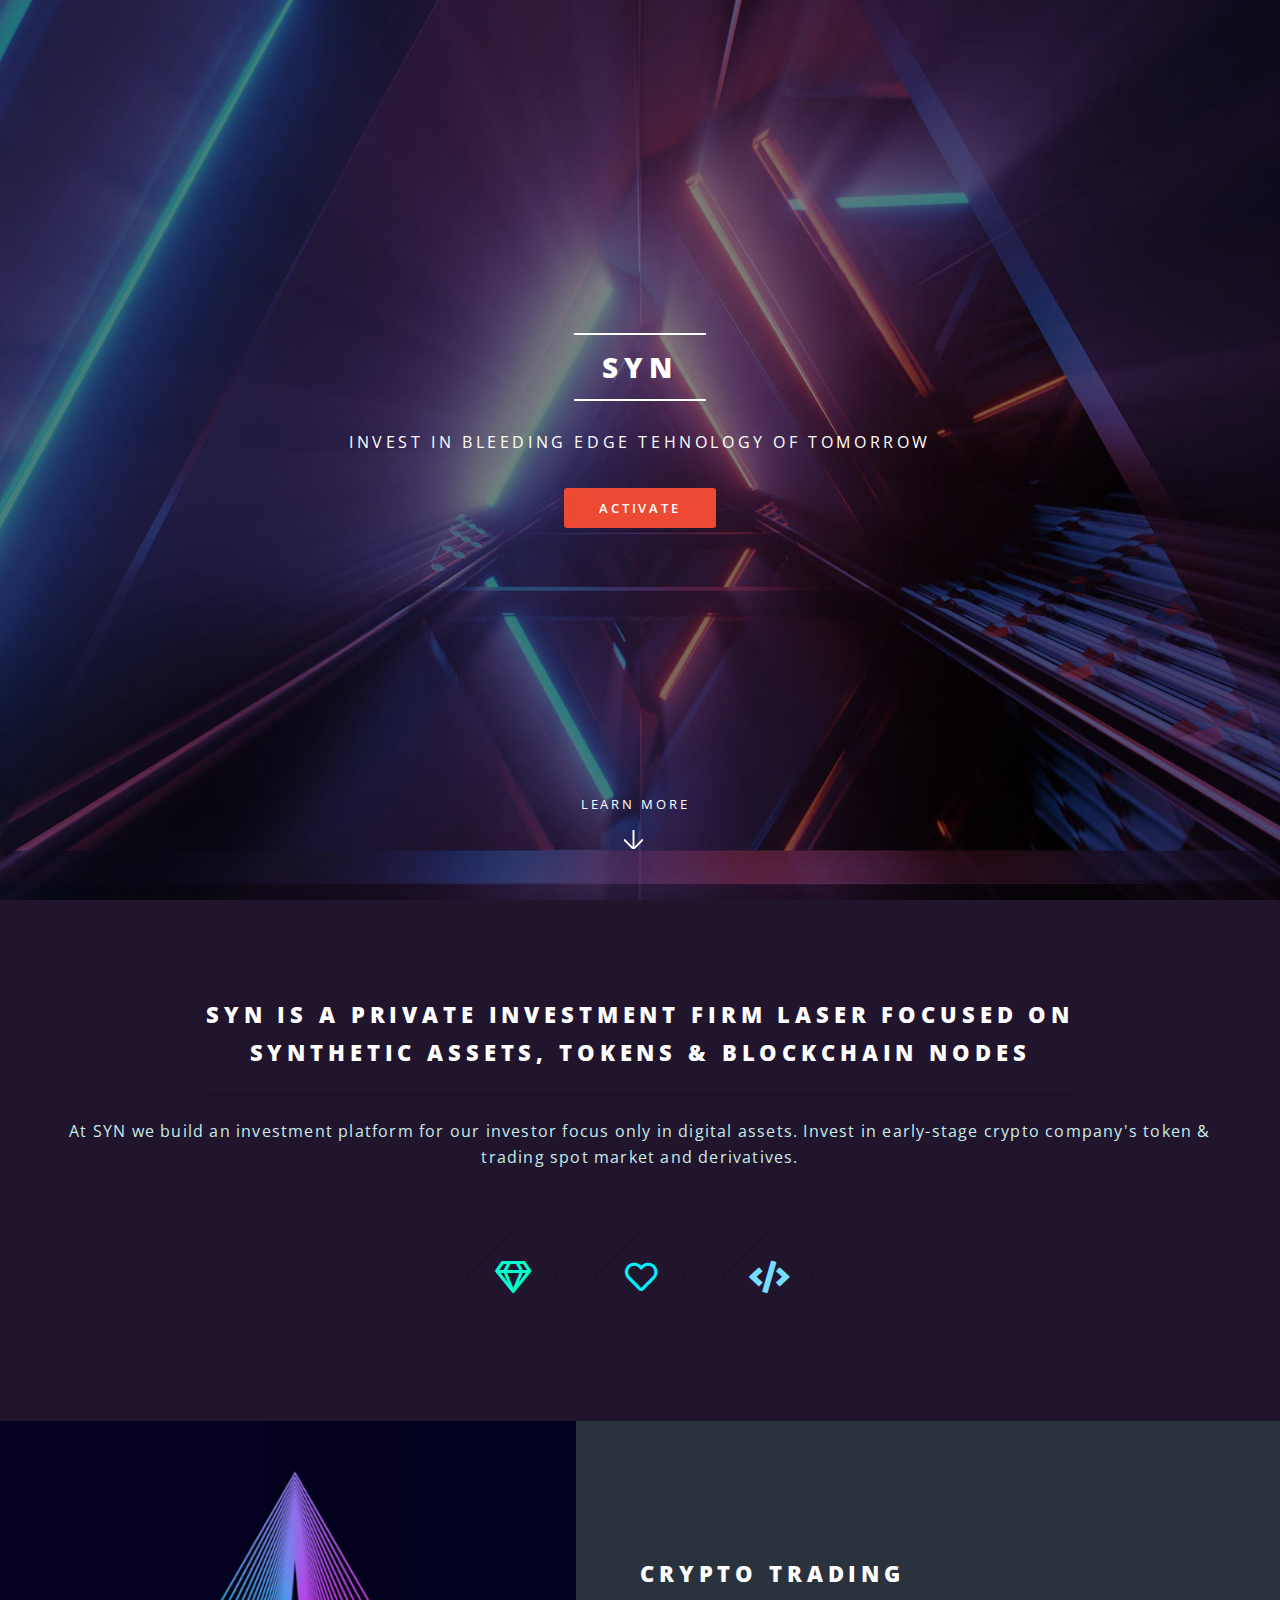
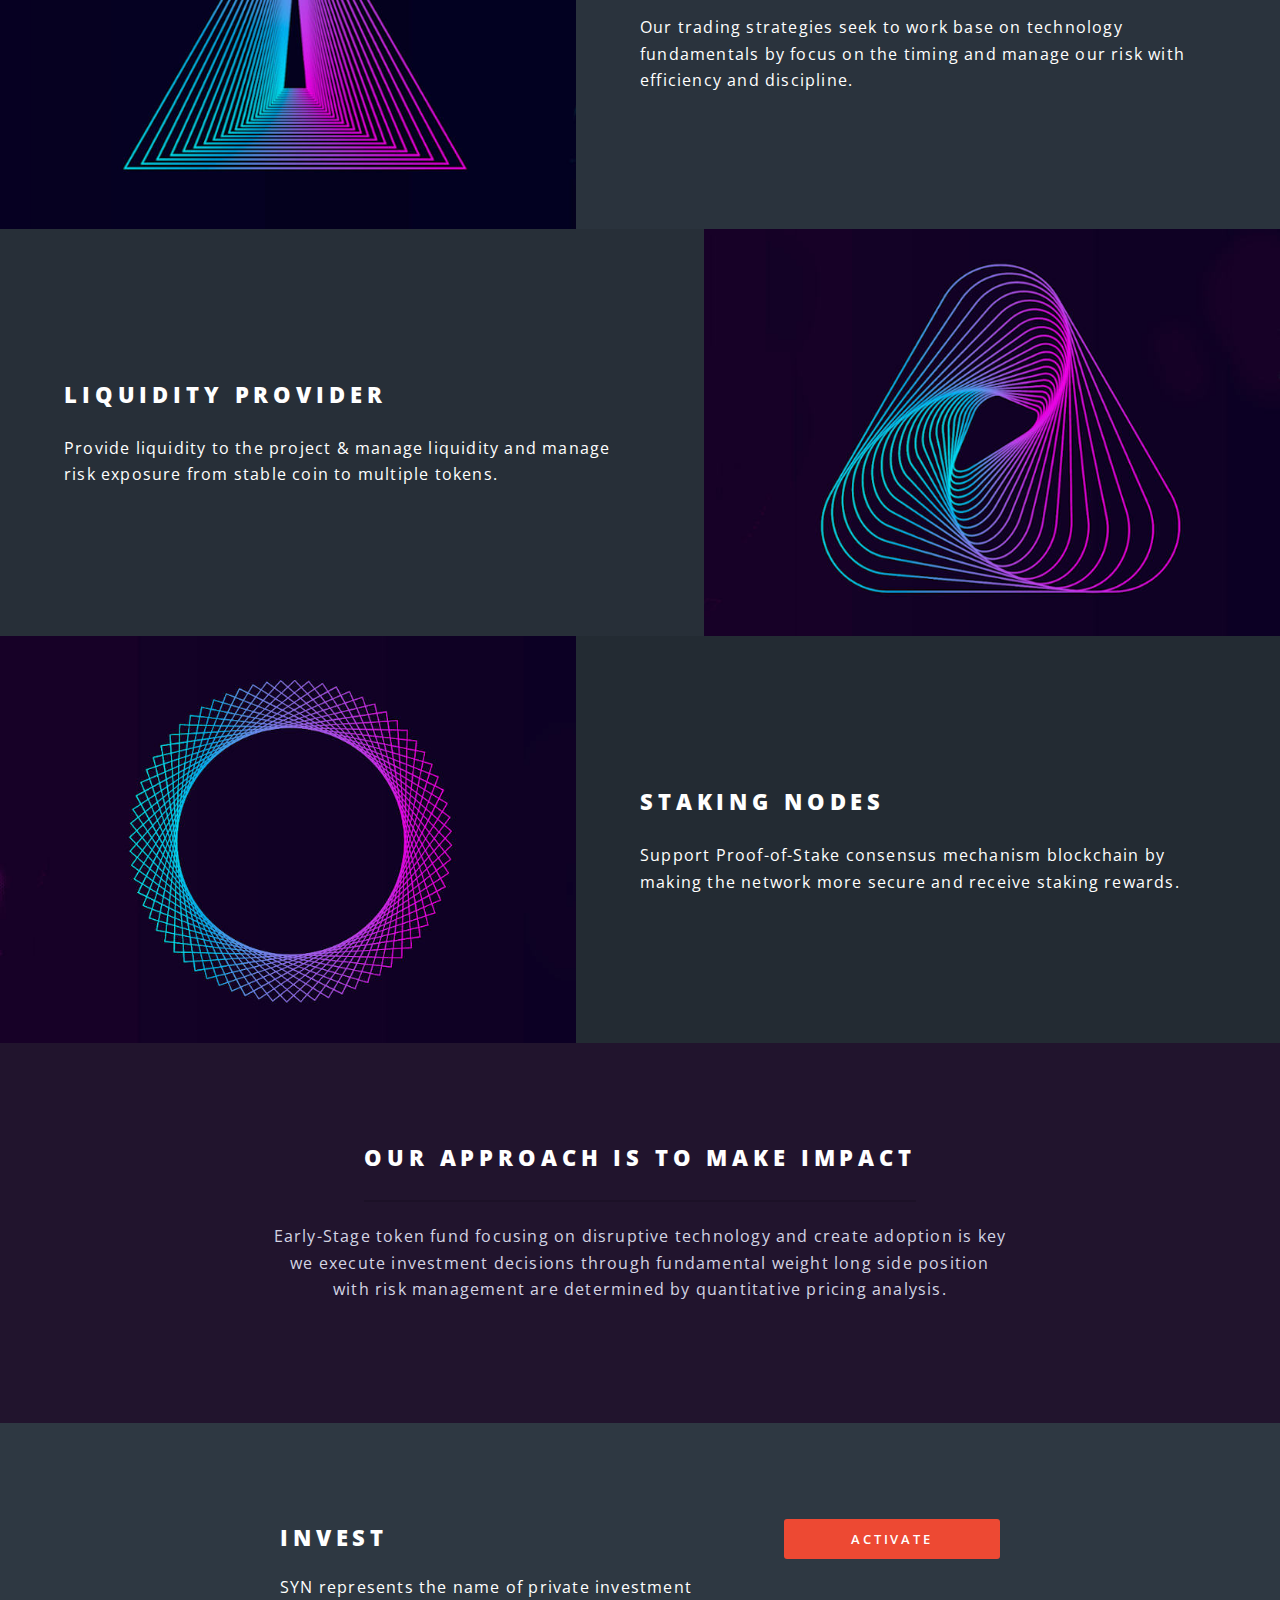
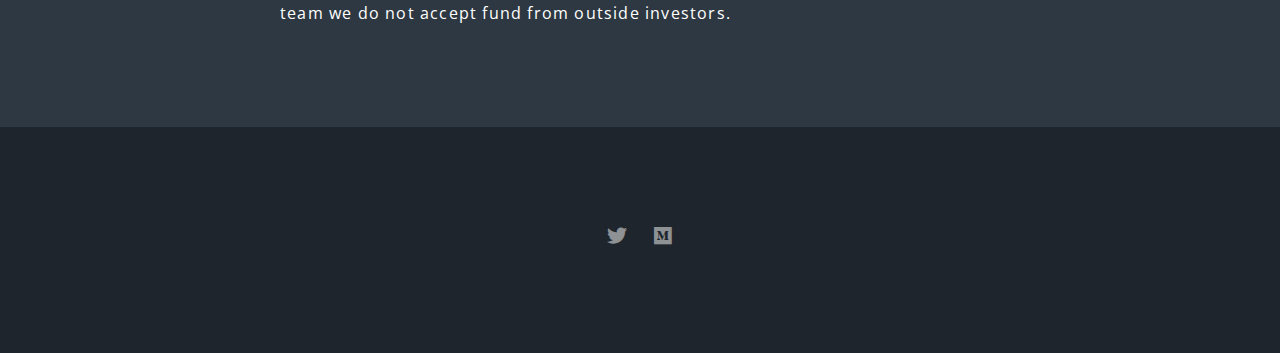
<file: index.html>
<!DOCTYPE HTML>
<!--
	SYN
-->
<html>
	<head>
		<title>SYN</title>
		<meta charset="utf-8" />
		<meta name="viewport" content="width=device-width, initial-scale=1, user-scalable=no" />
		<link rel="stylesheet" href="assets/css/main.css" />
		<noscript><link rel="stylesheet" href="assets/css/noscript.css" /></noscript>
		<!-- Global site tag (gtag.js) - Google Analytics -->
<script async src="https://www.googletagmanager.com/gtag/js?id=G-GEM6C65KN4"></script>
<script>
  window.dataLayer = window.dataLayer || [];
  function gtag(){dataLayer.push(arguments);}
  gtag('js', new Date());

  gtag('config', 'G-GEM6C65KN4');
</script>
	</head>
	<body class="landing is-preload">

		<!-- Page Wrapper -->
			<div id="page-wrapper">

				<!-- Header -->
					<header id="header" class="alt">
						<h1><a href="index.html">SYN</a></h1>

					</header>

				<!-- Banner -->
					<section id="banner">
						<div class="inner">
							<h2>SYN</h2>
							<p>Invest in bleeding edge tehnology of tomorrow<br />
							</a></p>
							<ul class="actions special">
								<li><a href="https://mailchi.mp/cc244425f526/subscription" class="button primary">Activate</a></li>
							</ul>
						</div>
						<a href="#one" class="more scrolly">Learn More</a>
					</section>

				<!-- One -->
					<section id="one" class="wrapper style1 special">
						<div class="inner">
							<header class="major">
								<h2>SYN is a private investment firm laser focused on<br />
								synthetic assets, tokens & blockchain nodes</h2>
								<p>At SYN we build an investment platform for our investor focus only in digital assets.  Invest in early-stage crypto company's token & trading spot market and derivatives. </p>
							</header>
							<ul class="icons major">
								<li><span class="icon fa-gem major style1"><span class="label">Lorem</span></span></li>
								<li><span class="icon fa-heart major style2"><span class="label">Ipsum</span></span></li>
								<li><span class="icon solid fa-code major style3"><span class="label">Dolor</span></span></li>
							</ul>
						</div>
					</section>

				<!-- Two -->
					<section id="two" class="wrapper alt style2">
						<section class="spotlight">
							<div class="image"><img src="images/pic01.jpg" alt="" /></div><div class="content">
								<h2>Crypto trading<br />
								</h2>
								<p>Our trading strategies seek to work base on technology fundamentals by focus on the timing and manage our risk with efficiency and discipline. </p>
							</div>
						</section>
						<section class="spotlight">
							<div class="image"><img src="images/pic02.jpg" alt="" /></div><div class="content">
								<h2>Liquidity provider<br />
								</h2>
								<p>Provide liquidity to the project & manage liquidity and manage risk exposure from stable coin to multiple tokens.</p>
							</div>
						</section>
						<section class="spotlight">
							<div class="image"><img src="images/pic03.jpg" alt="" /></div><div class="content">
								<h2>Staking Nodes<br />
								</h2>
								<p>Support Proof-of-Stake consensus mechanism blockchain by making the network more secure and receive staking rewards.</p>
							</div>
						</section>
					</section>

				<!-- Three -->
					<section id="three" class="wrapper style3 special">
						<div class="inner">
							<header class="major">
								<h2>Our approach is to make impact</h2>
								<p>Early-Stage token fund focusing on disruptive technology and create adoption is key <br/>
									we execute investment decisions through fundamental weight long side position<br/>
									 with risk management are determined by quantitative pricing analysis.</p>
							</header>

						</div>
					</section>

				<!-- CTA -->
					<section id="cta" class="wrapper style4">
						<div class="inner">
							<header>
								<h2>Invest</h2>
								<p>SYN represents the name of private investment team we do not accept fund from outside investors.<br>
<!-- DISABLE CODE FOUR LINE BELOW
									<s>We open for non-us crypto investor only</s><br>
									<s>Minimum Investment $20,000</s> <br>
									<s>Management Fee 2%</s><br>
									<s>Performance Fee 20%</s><br>
									<s>Redemption 12 Month</s><br>
-->									
								</p>
							</header>
							<ul class="actions stacked">
								<li><a href="https://mailchi.mp/cc244425f526/subscription" class="button fit primary">Activate</a></li>
							</ul>
						</div>
					</section>

				<!-- Footer -->
					<footer id="footer">
						<ul class="icons">
							<li><a href="https://twitter.com/syn_finance" class="icon brands fa-twitter"><span class="label">Twitter</span></a></li>
							<li><a href="#" class="icon brands fa-medium"><span class="label">Medium</span></a></li>
						</ul>

					</footer>

			</div>

		<!-- Scripts -->
			<script src="assets/js/jquery.min.js"></script>
			<script src="assets/js/jquery.scrollex.min.js"></script>
			<script src="assets/js/jquery.scrolly.min.js"></script>
			<script src="assets/js/browser.min.js"></script>
			<script src="assets/js/breakpoints.min.js"></script>
			<script src="assets/js/util.js"></script>
			<script src="assets/js/main.js"></script>

	</body>
</html>
</file>
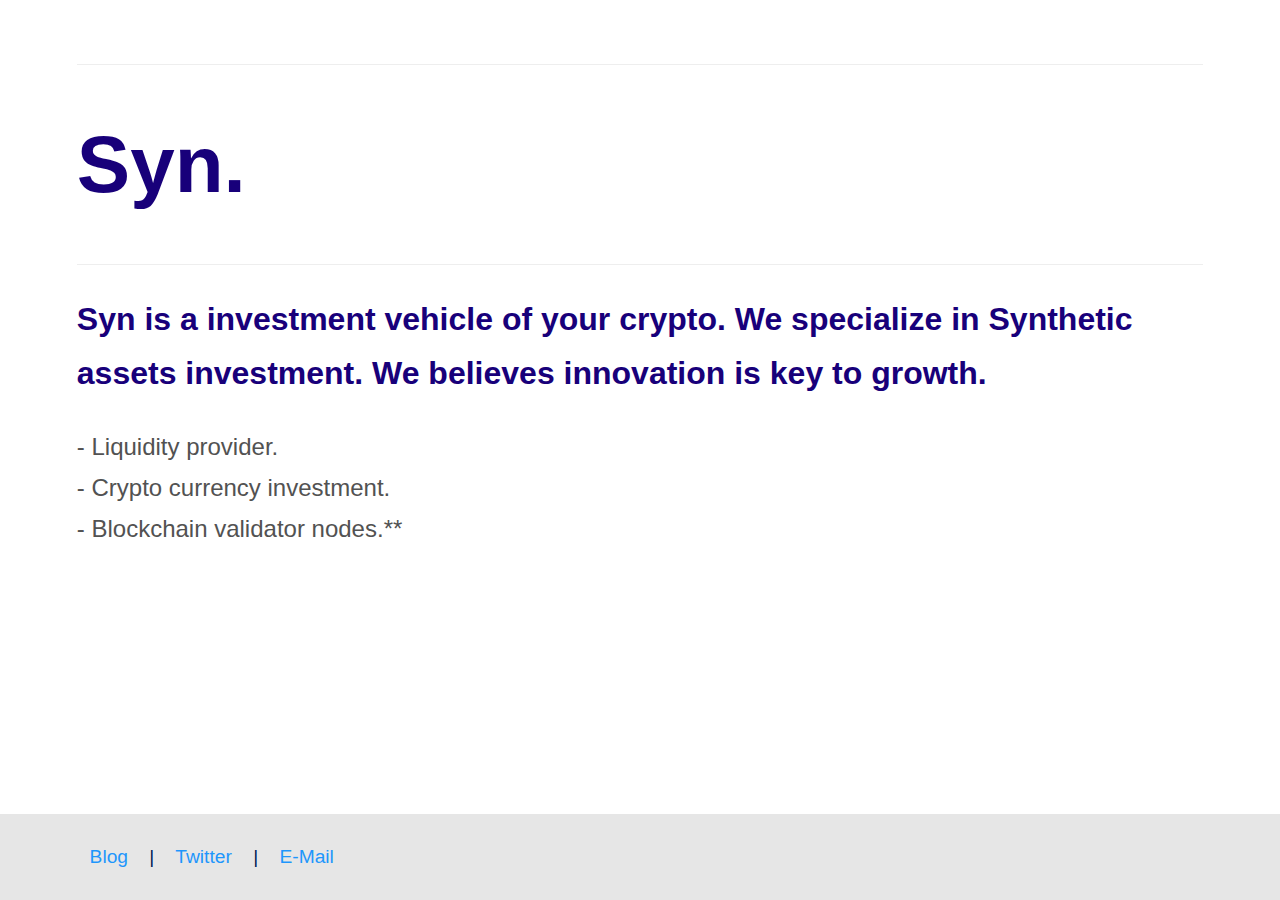
<file: about.html>
<!DOCTYPE html>
<html>
<head>
<title>Syn.Finance</title>
<style>
h1 { 
  display: block;
  font-size: 5em;
  margin-top: 0.67em;
  margin-bottom: 0.67em;
  margin-left: 0;
  margin-right: 0;
  font-weight: bold;
  color: #18007a;
}

h2 {
  display: block;
  font-size: 2em;
  line-height: 1.7;
  margin-top: 0.83em;
  margin-bottom: 0.83em;
  margin-left: 0;
  margin-right: 0;
  font-weight: bold;
  color: #18007a;
}

h3 {
  display: block;
  font-size: 1.5em;
  line-height: 1.7;
  margin-top: 1em;
  margin-bottom: 1em;
  margin-left: 0;
  margin-right: 0;
  font-weight: normal;
  color: #525252;
}

h4 {
  display: block;
  font-size: 1.2em;
  margin-top: 1em;
  margin-bottom: 1em;
  margin-left: 0;
  margin-right: 0;
  font-weight: normal;
  color: #001f54;
}

 a:link {
  text-decoration: none;
  color: #1e96fc;
}

a:visited {
  text-decoration: none;
    color: #1e96fc;
}

a:hover {
  text-decoration: none;
    color: #1e96fc;
}

a:active {
  text-decoration: none;
    color: #1e96fc;
}

.btn {
  background: #1e96fc;
  border-radius: 0.4em;
  color: #ffff;
  font-weight: bold;
  font-size: 0.9em;
  padding: 0.30em 0.70em 0.30em 0.70em;
  text-decoration: none;
}

.btn:hover {
  background: #5cb6f2;
  border-radius: 0.4em;
  color: #ffff;
  font-weight: bold;
  font-size: 0.9em;
  padding: 0.30em 0.70em 0.30em 0.70em;
  text-decoration: none;
}

body {
  width:88%;
  margin: auto;
  margin-top: 5%;
  background-color: white;
  text-align: center;
  color: white;
  font-family: Arial, Helvetica, sans-serif;
  text-align: left;
  background-image: url("https://raw.githubusercontent.com/TunyalitK/Syn_website/main/dot-grid.png");
}

hr
{
    background-color: #eee;
    border: 0 none;
    color: #eee;
    height: 1px;
}

.footer {
  position: fixed;
  left: 0;
  bottom: 0;
  width: 100%;
  background-color: #e6e6e6;
  color: white;
  text-align: left;
  padding:1% 1% 1% 7%;
}

<!-- Google Tag Manager -->
<script>(function(w,d,s,l,i){w[l]=w[l]||[];w[l].push({'gtm.start':
new Date().getTime(),event:'gtm.js'});var f=d.getElementsByTagName(s)[0],
j=d.createElement(s),dl=l!='dataLayer'?'&l='+l:'';j.async=true;j.src=
'https://www.googletagmanager.com/gtm.js?id='+i+dl;f.parentNode.insertBefore(j,f);
})(window,document,'script','dataLayer','GTM-NQFXSWV');</script>
<!-- End Google Tag Manager -->
  
</style>
</head>

<body>
<hr>
<h1> Syn.</h1>
<hr>

<h2>Syn is a investment vehicle of your crypto. We specialize in Synthetic assets investment. We believes innovation is key to growth.</h2>
<h3>
- Liquidity provider. <br>
- Crypto currency investment. <br>
- Blockchain validator nodes.**<br>
</h3>


<div class="footer" style="word-spacing: 1em;">
<h4>
<a href="Change Medium link in footer to https://medium.com/@Tunniverse"> Blog </a> | <a href="https://twitter.com/TunKarnjanakul">Twitter</a>  |  <a href = "mailto: tunyalit@gmail.com">E-Mail</a>
</h4>
</div>

  <!-- Google Tag Manager (noscript) -->
<noscript><iframe src="https://www.googletagmanager.com/ns.html?id=GTM-NQFXSWV"
height="0" width="0" style="display:none;visibility:hidden"></iframe></noscript>
<!-- End Google Tag Manager (noscript) -->
  
</body>
</html>
</file>
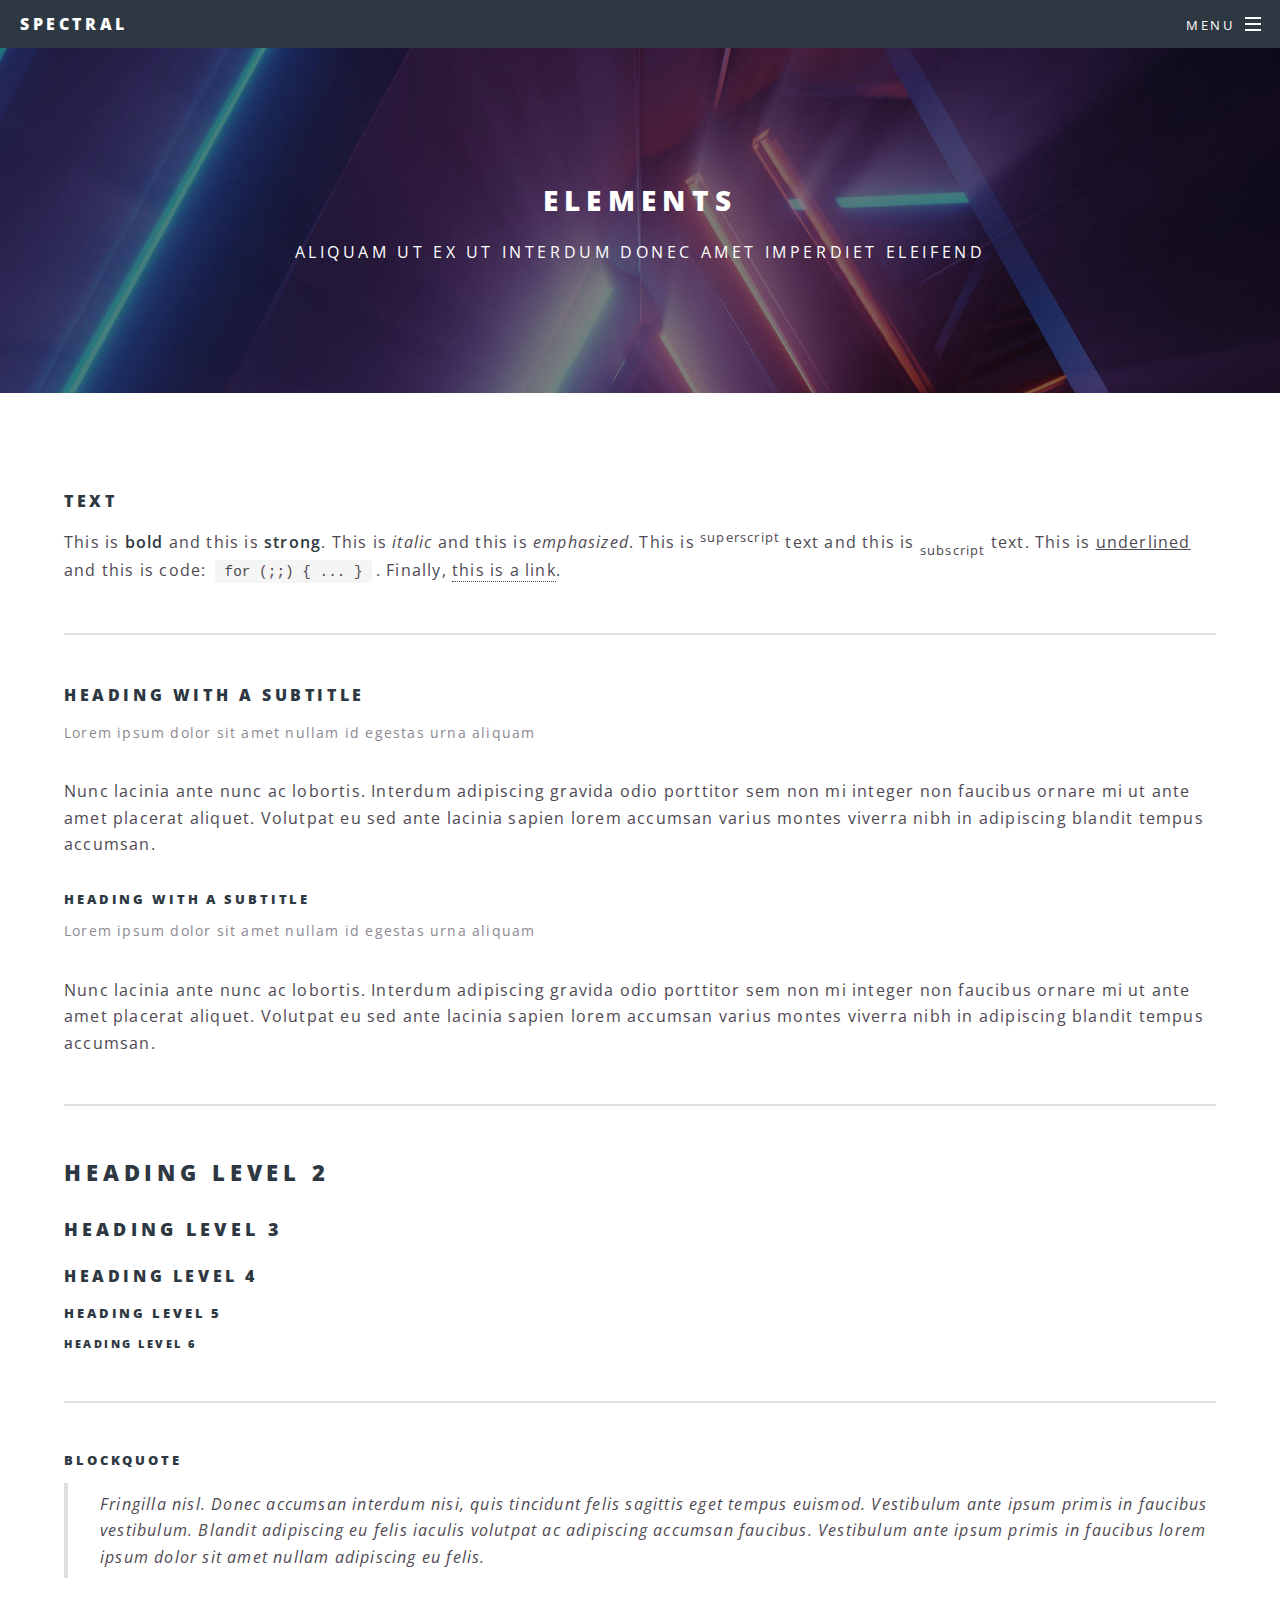
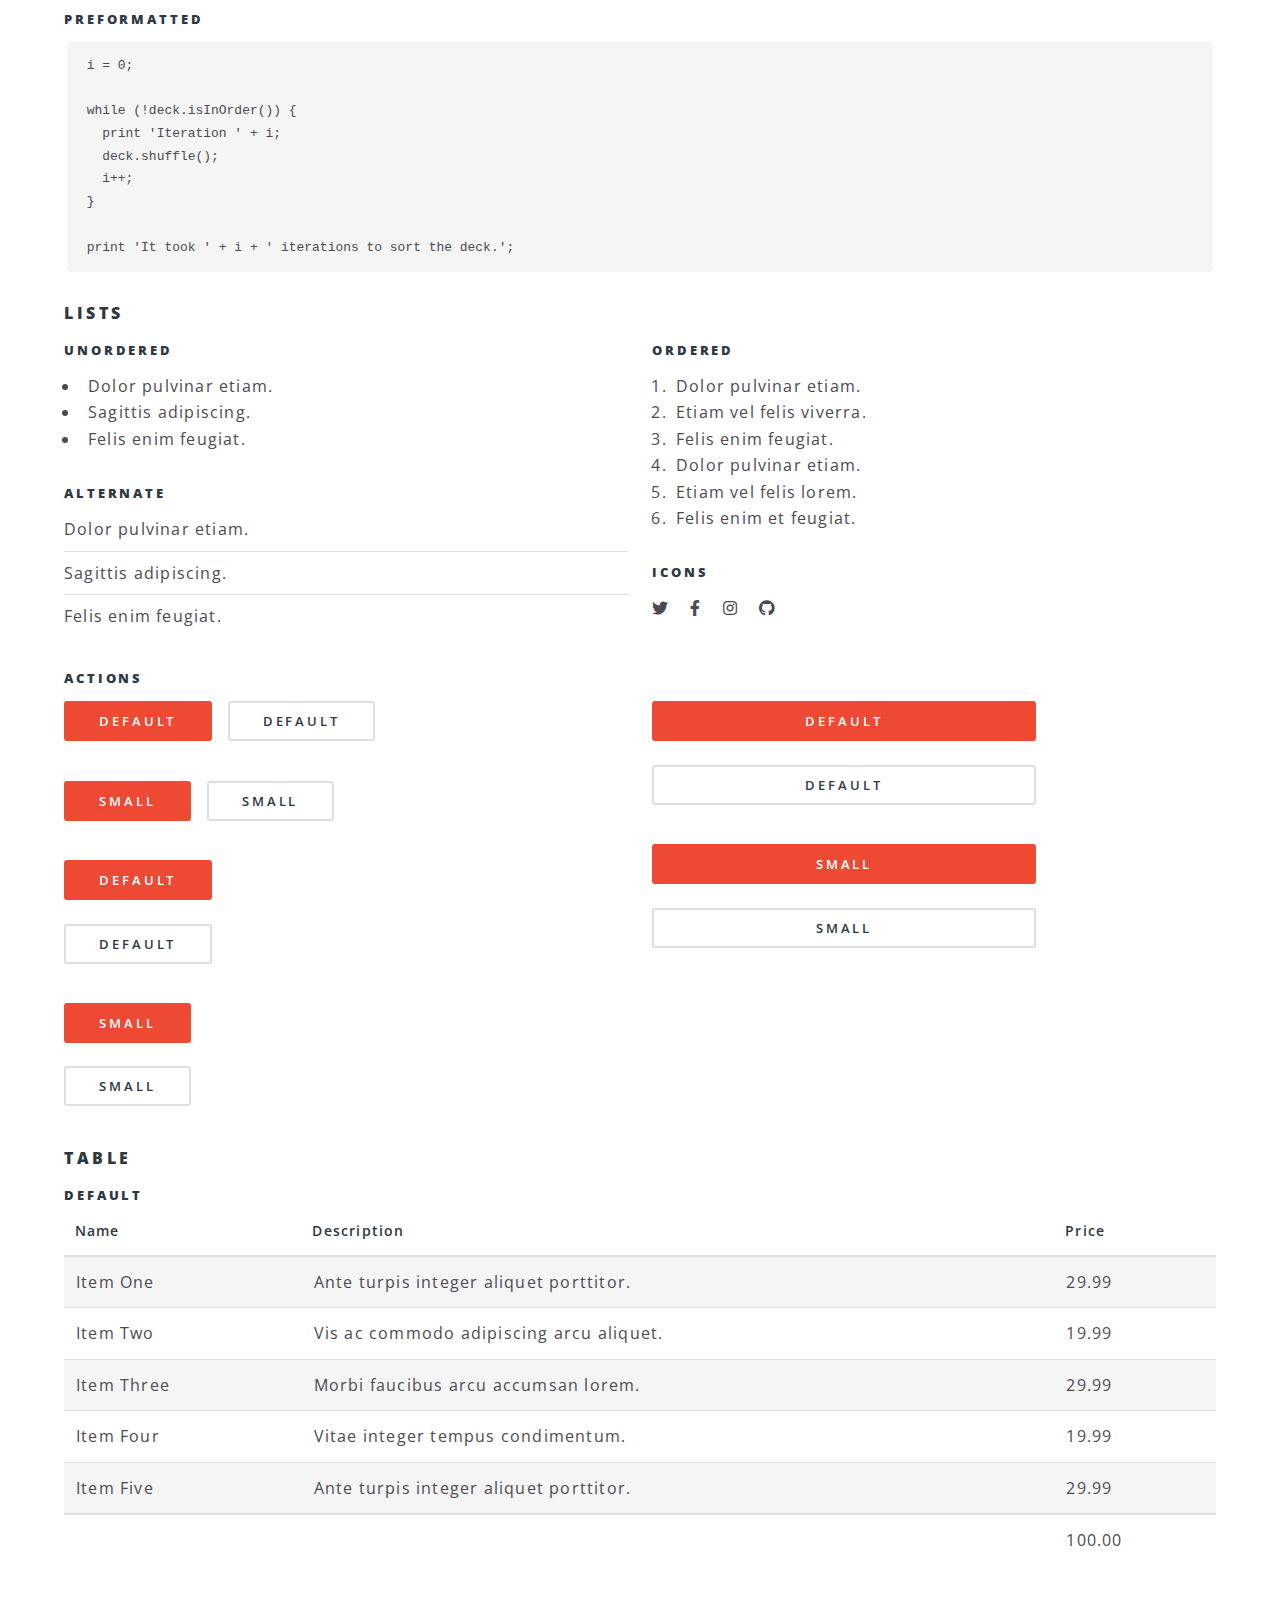
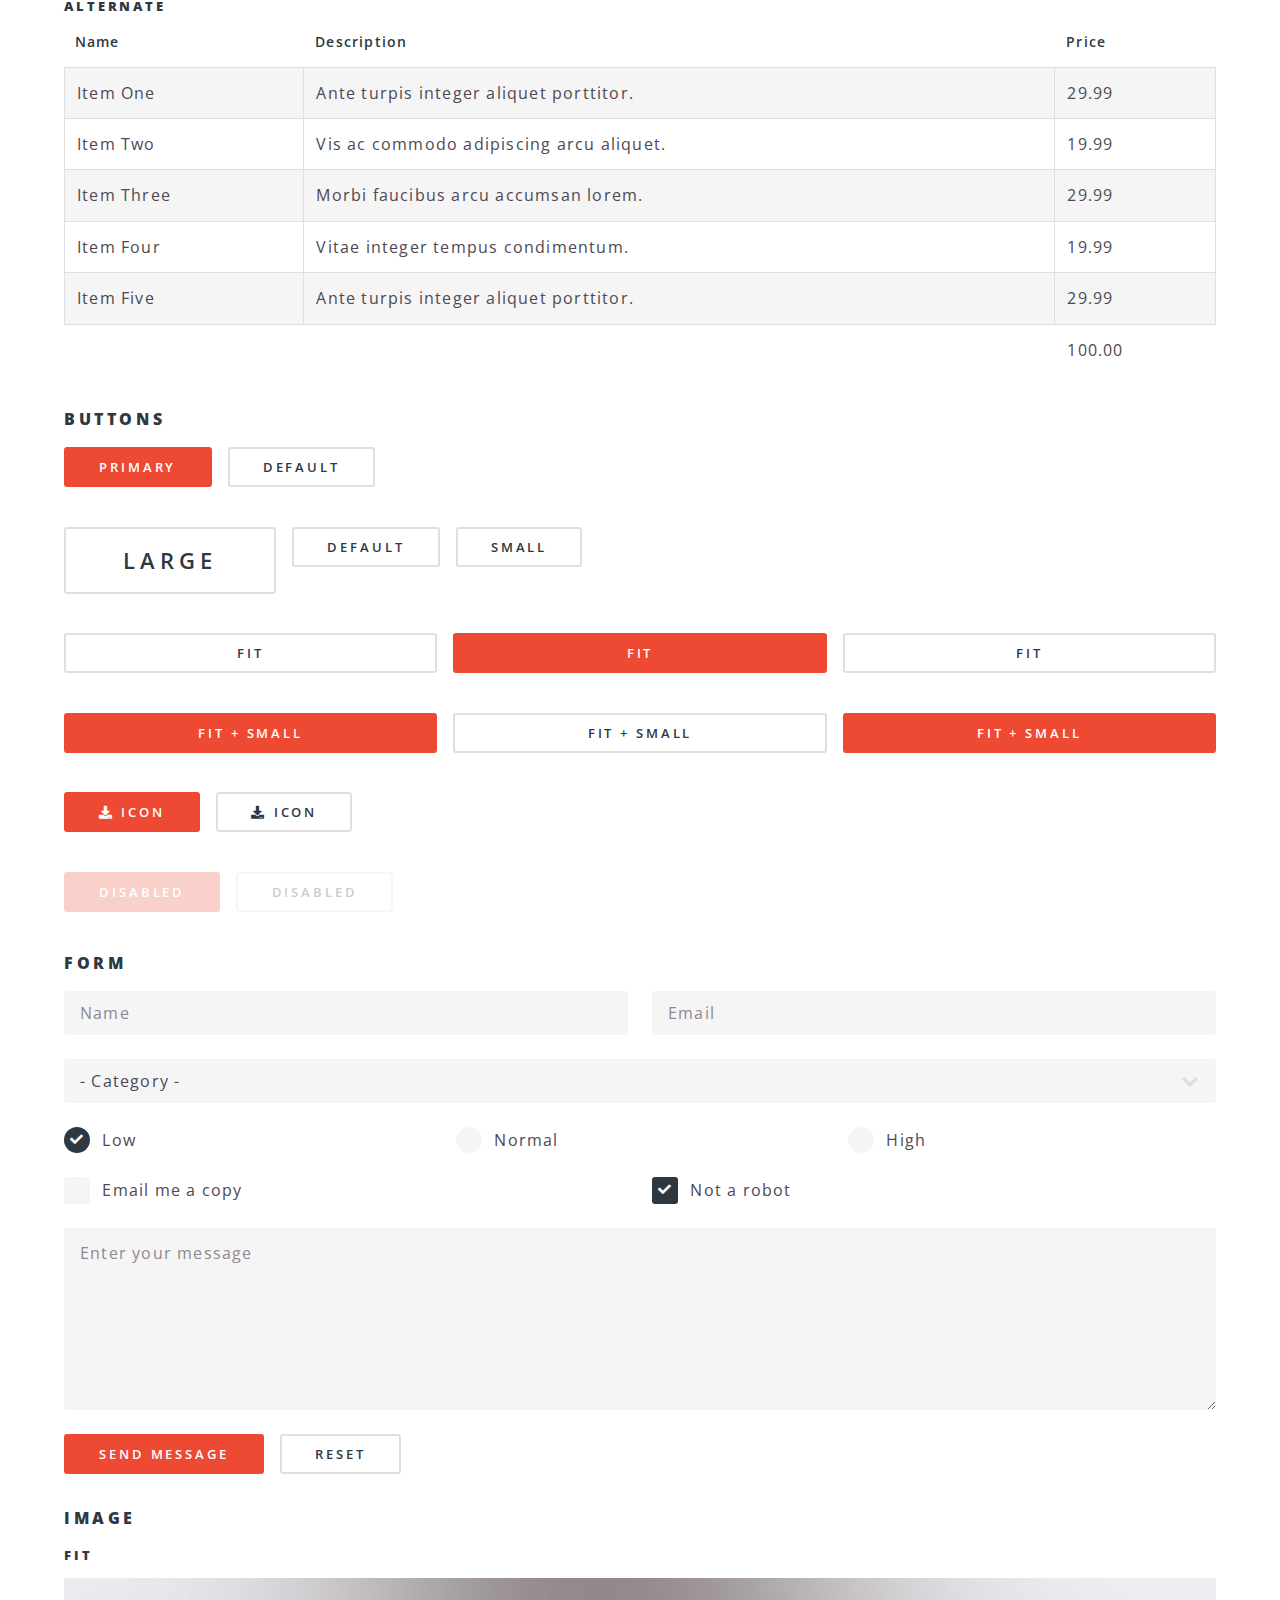
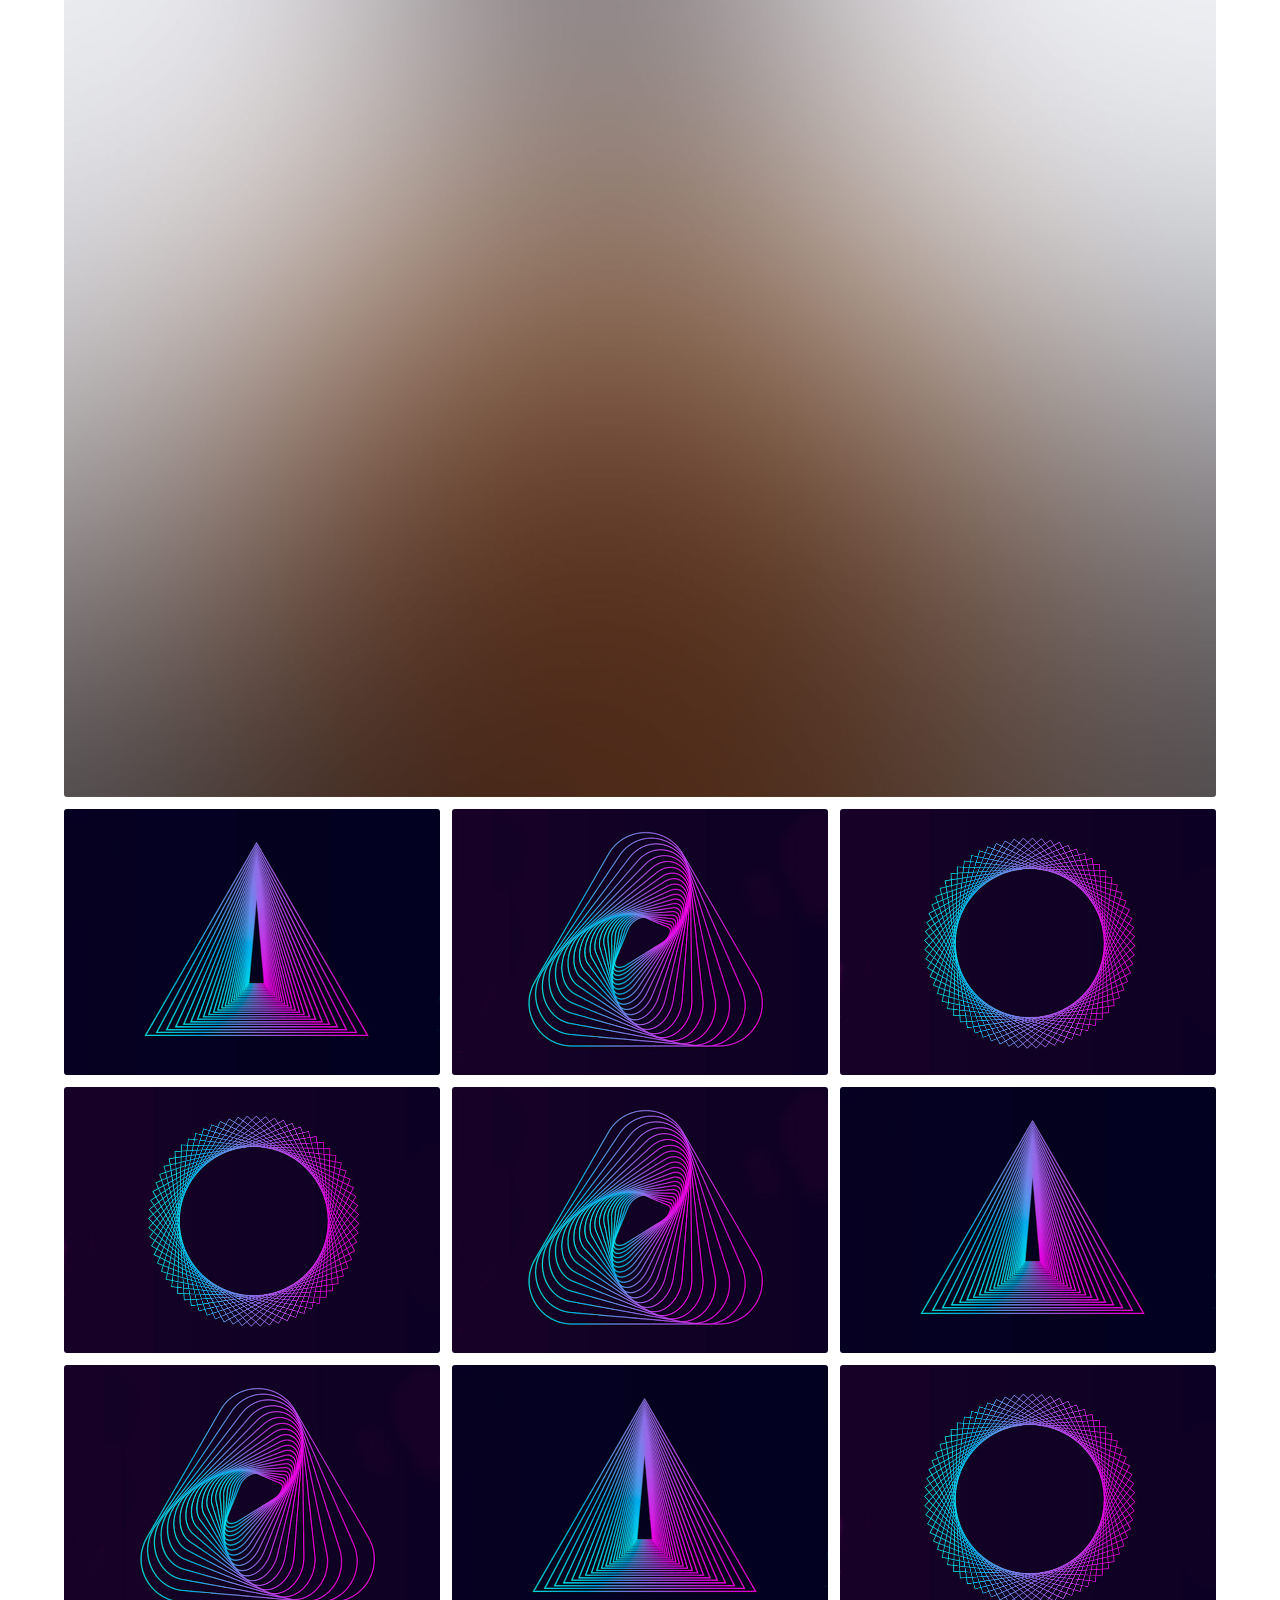
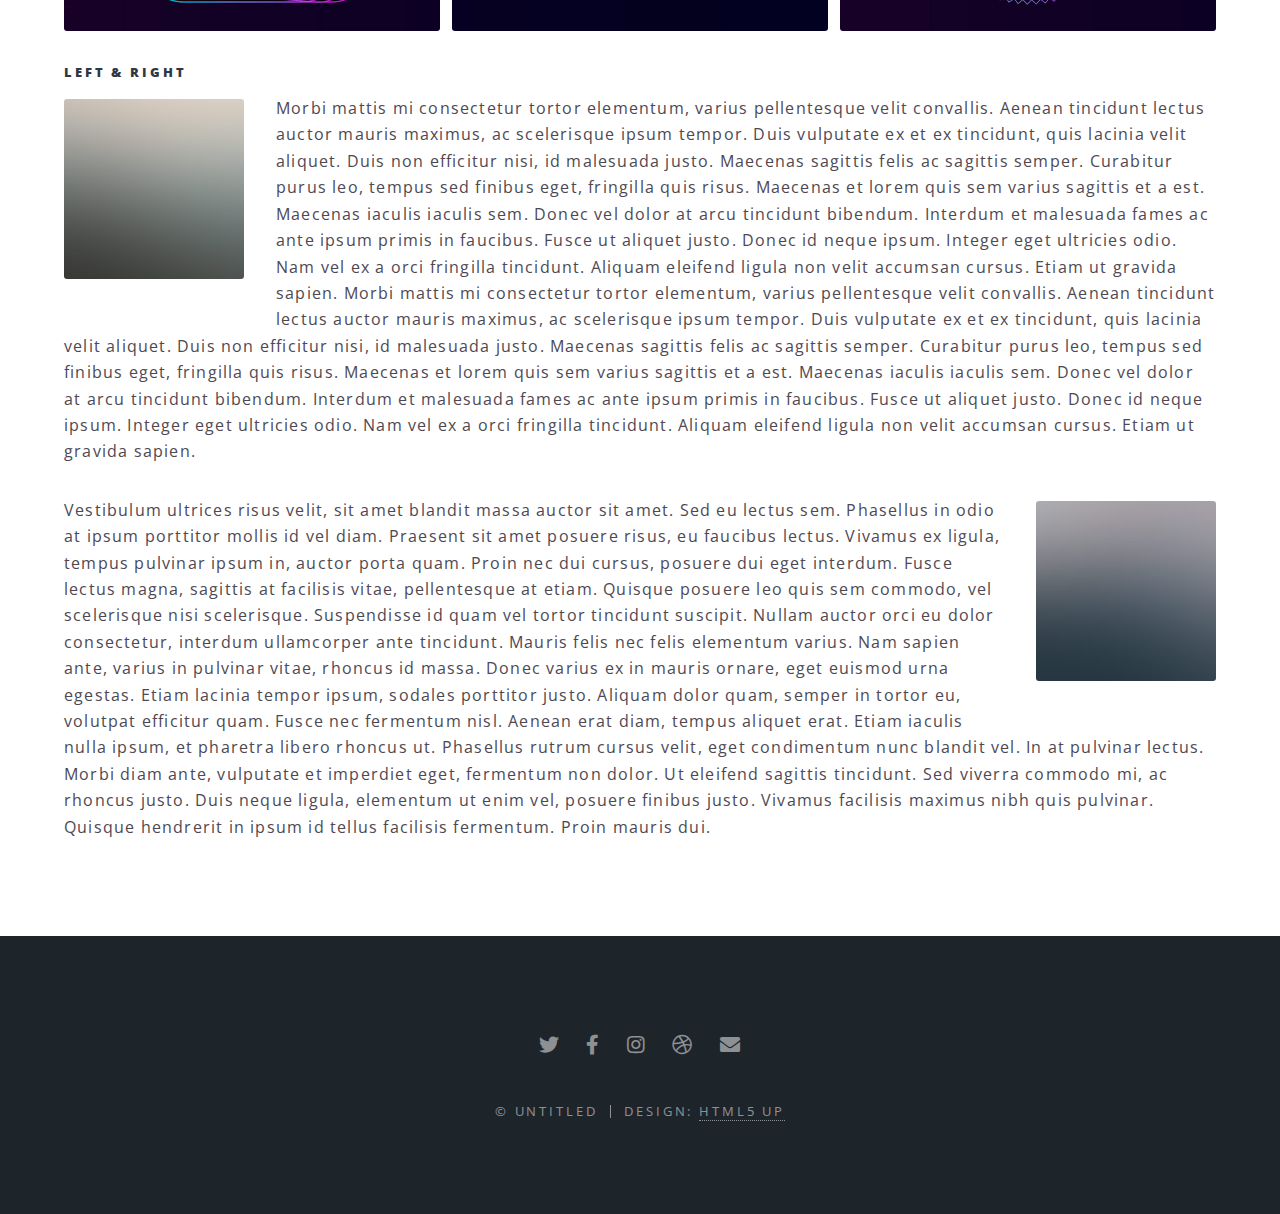
<file: elements.html>
<!DOCTYPE HTML>
<!--
	Spectral by HTML5 UP
	html5up.net | @ajlkn
	Free for personal and commercial use under the CCA 3.0 license (html5up.net/license)
-->
<html>
	<head>
		<title>Elements - Spectral by HTML5 UP</title>
		<meta charset="utf-8" />
		<meta name="viewport" content="width=device-width, initial-scale=1, user-scalable=no" />
		<link rel="stylesheet" href="assets/css/main.css" />
		<noscript><link rel="stylesheet" href="assets/css/noscript.css" /></noscript>
	</head>
	<body class="is-preload">

		<!-- Page Wrapper -->
			<div id="page-wrapper">

				<!-- Header -->
					<header id="header">
						<h1><a href="index.html">Spectral</a></h1>
						<nav id="nav">
							<ul>
								<li class="special">
									<a href="#menu" class="menuToggle"><span>Menu</span></a>
									<div id="menu">
										<ul>
											<li><a href="index.html">Home</a></li>
											<li><a href="generic.html">Generic</a></li>
											<li><a href="elements.html">Elements</a></li>
											<li><a href="#">Sign Up</a></li>
											<li><a href="#">Log In</a></li>
										</ul>
									</div>
								</li>
							</ul>
						</nav>
					</header>

				<!-- Main -->
					<article id="main">
						<header>
							<h2>Elements</h2>
							<p>Aliquam ut ex ut interdum donec amet imperdiet eleifend</p>
						</header>
						<section class="wrapper style5">
							<div class="inner">

								<section>
									<h4>Text</h4>
									<p>This is <b>bold</b> and this is <strong>strong</strong>. This is <i>italic</i> and this is <em>emphasized</em>.
									This is <sup>superscript</sup> text and this is <sub>subscript</sub> text.
									This is <u>underlined</u> and this is code: <code>for (;;) { ... }</code>. Finally, <a href="#">this is a link</a>.</p>
									<hr />
									<header>
										<h4>Heading with a Subtitle</h4>
										<p>Lorem ipsum dolor sit amet nullam id egestas urna aliquam</p>
									</header>
									<p>Nunc lacinia ante nunc ac lobortis. Interdum adipiscing gravida odio porttitor sem non mi integer non faucibus ornare mi ut ante amet placerat aliquet. Volutpat eu sed ante lacinia sapien lorem accumsan varius montes viverra nibh in adipiscing blandit tempus accumsan.</p>
									<header>
										<h5>Heading with a Subtitle</h5>
										<p>Lorem ipsum dolor sit amet nullam id egestas urna aliquam</p>
									</header>
									<p>Nunc lacinia ante nunc ac lobortis. Interdum adipiscing gravida odio porttitor sem non mi integer non faucibus ornare mi ut ante amet placerat aliquet. Volutpat eu sed ante lacinia sapien lorem accumsan varius montes viverra nibh in adipiscing blandit tempus accumsan.</p>
									<hr />
									<h2>Heading Level 2</h2>
									<h3>Heading Level 3</h3>
									<h4>Heading Level 4</h4>
									<h5>Heading Level 5</h5>
									<h6>Heading Level 6</h6>
									<hr />
									<h5>Blockquote</h5>
									<blockquote>Fringilla nisl. Donec accumsan interdum nisi, quis tincidunt felis sagittis eget tempus euismod. Vestibulum ante ipsum primis in faucibus vestibulum. Blandit adipiscing eu felis iaculis volutpat ac adipiscing accumsan faucibus. Vestibulum ante ipsum primis in faucibus lorem ipsum dolor sit amet nullam adipiscing eu felis.</blockquote>
									<h5>Preformatted</h5>
									<pre><code>i = 0;

while (!deck.isInOrder()) {
  print 'Iteration ' + i;
  deck.shuffle();
  i++;
}

print 'It took ' + i + ' iterations to sort the deck.';</code></pre>
								</section>

								<section>
									<h4>Lists</h4>
									<div class="row">
										<div class="col-6 col-12-medium">
											<h5>Unordered</h5>
											<ul>
												<li>Dolor pulvinar etiam.</li>
												<li>Sagittis adipiscing.</li>
												<li>Felis enim feugiat.</li>
											</ul>
											<h5>Alternate</h5>
											<ul class="alt">
												<li>Dolor pulvinar etiam.</li>
												<li>Sagittis adipiscing.</li>
												<li>Felis enim feugiat.</li>
											</ul>
										</div>
										<div class="col-6 col-12-medium">
											<h5>Ordered</h5>
											<ol>
												<li>Dolor pulvinar etiam.</li>
												<li>Etiam vel felis viverra.</li>
												<li>Felis enim feugiat.</li>
												<li>Dolor pulvinar etiam.</li>
												<li>Etiam vel felis lorem.</li>
												<li>Felis enim et feugiat.</li>
											</ol>
											<h5>Icons</h5>
											<ul class="icons">
												<li><a href="#" class="icon brands fa-twitter"><span class="label">Twitter</span></a></li>
												<li><a href="#" class="icon brands fa-facebook-f"><span class="label">Facebook</span></a></li>
												<li><a href="#" class="icon brands fa-instagram"><span class="label">Instagram</span></a></li>
												<li><a href="#" class="icon brands fa-github"><span class="label">Github</span></a></li>
											</ul>
										</div>
									</div>
									<h5>Actions</h5>
									<div class="row">
										<div class="col-6 col-12-medium">
											<ul class="actions">
												<li><a href="#" class="button primary">Default</a></li>
												<li><a href="#" class="button">Default</a></li>
											</ul>
											<ul class="actions small">
												<li><a href="#" class="button primary small">Small</a></li>
												<li><a href="#" class="button small">Small</a></li>
											</ul>
											<ul class="actions stacked">
												<li><a href="#" class="button primary">Default</a></li>
												<li><a href="#" class="button">Default</a></li>
											</ul>
											<ul class="actions stacked">
												<li><a href="#" class="button primary small">Small</a></li>
												<li><a href="#" class="button small">Small</a></li>
											</ul>
										</div>
										<div class="col-6 col-12-medium">
											<ul class="actions stacked">
												<li><a href="#" class="button primary fit">Default</a></li>
												<li><a href="#" class="button fit">Default</a></li>
											</ul>
											<ul class="actions stacked">
												<li><a href="#" class="button primary small fit">Small</a></li>
												<li><a href="#" class="button small fit">Small</a></li>
											</ul>
										</div>
									</div>
								</section>

								<section>
									<h4>Table</h4>
									<h5>Default</h5>
									<div class="table-wrapper">
										<table>
											<thead>
												<tr>
													<th>Name</th>
													<th>Description</th>
													<th>Price</th>
												</tr>
											</thead>
											<tbody>
												<tr>
													<td>Item One</td>
													<td>Ante turpis integer aliquet porttitor.</td>
													<td>29.99</td>
												</tr>
												<tr>
													<td>Item Two</td>
													<td>Vis ac commodo adipiscing arcu aliquet.</td>
													<td>19.99</td>
												</tr>
												<tr>
													<td>Item Three</td>
													<td> Morbi faucibus arcu accumsan lorem.</td>
													<td>29.99</td>
												</tr>
												<tr>
													<td>Item Four</td>
													<td>Vitae integer tempus condimentum.</td>
													<td>19.99</td>
												</tr>
												<tr>
													<td>Item Five</td>
													<td>Ante turpis integer aliquet porttitor.</td>
													<td>29.99</td>
												</tr>
											</tbody>
											<tfoot>
												<tr>
													<td colspan="2"></td>
													<td>100.00</td>
												</tr>
											</tfoot>
										</table>
									</div>

									<h5>Alternate</h5>
									<div class="table-wrapper">
										<table class="alt">
											<thead>
												<tr>
													<th>Name</th>
													<th>Description</th>
													<th>Price</th>
												</tr>
											</thead>
											<tbody>
												<tr>
													<td>Item One</td>
													<td>Ante turpis integer aliquet porttitor.</td>
													<td>29.99</td>
												</tr>
												<tr>
													<td>Item Two</td>
													<td>Vis ac commodo adipiscing arcu aliquet.</td>
													<td>19.99</td>
												</tr>
												<tr>
													<td>Item Three</td>
													<td> Morbi faucibus arcu accumsan lorem.</td>
													<td>29.99</td>
												</tr>
												<tr>
													<td>Item Four</td>
													<td>Vitae integer tempus condimentum.</td>
													<td>19.99</td>
												</tr>
												<tr>
													<td>Item Five</td>
													<td>Ante turpis integer aliquet porttitor.</td>
													<td>29.99</td>
												</tr>
											</tbody>
											<tfoot>
												<tr>
													<td colspan="2"></td>
													<td>100.00</td>
												</tr>
											</tfoot>
										</table>
									</div>
								</section>

								<section>
									<h4>Buttons</h4>
									<ul class="actions">
										<li><a href="#" class="button primary">Primary</a></li>
										<li><a href="#" class="button">Default</a></li>
									</ul>
									<ul class="actions">
										<li><a href="#" class="button large">Large</a></li>
										<li><a href="#" class="button">Default</a></li>
										<li><a href="#" class="button small">Small</a></li>
									</ul>
									<ul class="actions fit">
										<li><a href="#" class="button fit">Fit</a></li>
										<li><a href="#" class="button primary fit">Fit</a></li>
										<li><a href="#" class="button fit">Fit</a></li>
									</ul>
									<ul class="actions fit small">
										<li><a href="#" class="button primary fit small">Fit + Small</a></li>
										<li><a href="#" class="button fit small">Fit + Small</a></li>
										<li><a href="#" class="button primary fit small">Fit + Small</a></li>
									</ul>
									<ul class="actions">
										<li><a href="#" class="button primary icon solid fa-download">Icon</a></li>
										<li><a href="#" class="button icon solid fa-download">Icon</a></li>
									</ul>
									<ul class="actions">
										<li><span class="button primary disabled">Disabled</span></li>
										<li><span class="button disabled">Disabled</span></li>
									</ul>
								</section>

								<section>
									<h4>Form</h4>
									<form method="post" action="#">
										<div class="row gtr-uniform">
											<div class="col-6 col-12-xsmall">
												<input type="text" name="demo-name" id="demo-name" value="" placeholder="Name" />
											</div>
											<div class="col-6 col-12-xsmall">
												<input type="email" name="demo-email" id="demo-email" value="" placeholder="Email" />
											</div>
											<div class="col-12">
												<select name="demo-category" id="demo-category">
													<option value="">- Category -</option>
													<option value="1">Manufacturing</option>
													<option value="1">Shipping</option>
													<option value="1">Administration</option>
													<option value="1">Human Resources</option>
												</select>
											</div>
											<div class="col-4 col-12-small">
												<input type="radio" id="demo-priority-low" name="demo-priority" checked>
												<label for="demo-priority-low">Low</label>
											</div>
											<div class="col-4 col-12-small">
												<input type="radio" id="demo-priority-normal" name="demo-priority">
												<label for="demo-priority-normal">Normal</label>
											</div>
											<div class="col-4 col-12-small">
												<input type="radio" id="demo-priority-high" name="demo-priority">
												<label for="demo-priority-high">High</label>
											</div>
											<div class="col-6 col-12-small">
												<input type="checkbox" id="demo-copy" name="demo-copy">
												<label for="demo-copy">Email me a copy</label>
											</div>
											<div class="col-6 col-12-small">
												<input type="checkbox" id="demo-human" name="demo-human" checked>
												<label for="demo-human">Not a robot</label>
											</div>
											<div class="col-12">
												<textarea name="demo-message" id="demo-message" placeholder="Enter your message" rows="6"></textarea>
											</div>
											<div class="col-12">
												<ul class="actions">
													<li><input type="submit" value="Send Message" class="primary" /></li>
													<li><input type="reset" value="Reset" /></li>
												</ul>
											</div>
										</div>
									</form>
								</section>

								<section>
									<h4>Image</h4>
									<h5>Fit</h5>
									<div class="box alt">
										<div class="row gtr-50 gtr-uniform">
											<div class="col-12"><span class="image fit"><img src="images/banner.jpg" alt="" /></span></div>
											<div class="col-4"><span class="image fit"><img src="images/pic01.jpg" alt="" /></span></div>
											<div class="col-4"><span class="image fit"><img src="images/pic02.jpg" alt="" /></span></div>
											<div class="col-4"><span class="image fit"><img src="images/pic03.jpg" alt="" /></span></div>
											<div class="col-4"><span class="image fit"><img src="images/pic03.jpg" alt="" /></span></div>
											<div class="col-4"><span class="image fit"><img src="images/pic02.jpg" alt="" /></span></div>
											<div class="col-4"><span class="image fit"><img src="images/pic01.jpg" alt="" /></span></div>
											<div class="col-4"><span class="image fit"><img src="images/pic02.jpg" alt="" /></span></div>
											<div class="col-4"><span class="image fit"><img src="images/pic01.jpg" alt="" /></span></div>
											<div class="col-4"><span class="image fit"><img src="images/pic03.jpg" alt="" /></span></div>
										</div>
									</div>
									<h5>Left &amp; Right</h5>
									<p><span class="image left"><img src="images/pic04.jpg" alt="" /></span>Morbi mattis mi consectetur tortor elementum, varius pellentesque velit convallis. Aenean tincidunt lectus auctor mauris maximus, ac scelerisque ipsum tempor. Duis vulputate ex et ex tincidunt, quis lacinia velit aliquet. Duis non efficitur nisi, id malesuada justo. Maecenas sagittis felis ac sagittis semper. Curabitur purus leo, tempus sed finibus eget, fringilla quis risus. Maecenas et lorem quis sem varius sagittis et a est. Maecenas iaculis iaculis sem. Donec vel dolor at arcu tincidunt bibendum. Interdum et malesuada fames ac ante ipsum primis in faucibus. Fusce ut aliquet justo. Donec id neque ipsum. Integer eget ultricies odio. Nam vel ex a orci fringilla tincidunt. Aliquam eleifend ligula non velit accumsan cursus. Etiam ut gravida sapien. Morbi mattis mi consectetur tortor elementum, varius pellentesque velit convallis. Aenean tincidunt lectus auctor mauris maximus, ac scelerisque ipsum tempor. Duis vulputate ex et ex tincidunt, quis lacinia velit aliquet. Duis non efficitur nisi, id malesuada justo. Maecenas sagittis felis ac sagittis semper. Curabitur purus leo, tempus sed finibus eget, fringilla quis risus. Maecenas et lorem quis sem varius sagittis et a est. Maecenas iaculis iaculis sem. Donec vel dolor at arcu tincidunt bibendum. Interdum et malesuada fames ac ante ipsum primis in faucibus. Fusce ut aliquet justo. Donec id neque ipsum. Integer eget ultricies odio. Nam vel ex a orci fringilla tincidunt. Aliquam eleifend ligula non velit accumsan cursus. Etiam ut gravida sapien.</p>
									<p><span class="image right"><img src="images/pic05.jpg" alt="" /></span>Vestibulum ultrices risus velit, sit amet blandit massa auctor sit amet. Sed eu lectus sem. Phasellus in odio at ipsum porttitor mollis id vel diam. Praesent sit amet posuere risus, eu faucibus lectus. Vivamus ex ligula, tempus pulvinar ipsum in, auctor porta quam. Proin nec dui cursus, posuere dui eget interdum. Fusce lectus magna, sagittis at facilisis vitae, pellentesque at etiam. Quisque posuere leo quis sem commodo, vel scelerisque nisi scelerisque. Suspendisse id quam vel tortor tincidunt suscipit. Nullam auctor orci eu dolor consectetur, interdum ullamcorper ante tincidunt. Mauris felis nec felis elementum varius. Nam sapien ante, varius in pulvinar vitae, rhoncus id massa. Donec varius ex in mauris ornare, eget euismod urna egestas. Etiam lacinia tempor ipsum, sodales porttitor justo. Aliquam dolor quam, semper in tortor eu, volutpat efficitur quam. Fusce nec fermentum nisl. Aenean erat diam, tempus aliquet erat. Etiam iaculis nulla ipsum, et pharetra libero rhoncus ut. Phasellus rutrum cursus velit, eget condimentum nunc blandit vel. In at pulvinar lectus. Morbi diam ante, vulputate et imperdiet eget, fermentum non dolor. Ut eleifend sagittis tincidunt. Sed viverra commodo mi, ac rhoncus justo. Duis neque ligula, elementum ut enim vel, posuere finibus justo. Vivamus facilisis maximus nibh quis pulvinar. Quisque hendrerit in ipsum id tellus facilisis fermentum. Proin mauris dui.</p>
								</section>

							</div>
						</section>
					</article>

				<!-- Footer -->
					<footer id="footer">
						<ul class="icons">
							<li><a href="#" class="icon brands fa-twitter"><span class="label">Twitter</span></a></li>
							<li><a href="#" class="icon brands fa-facebook-f"><span class="label">Facebook</span></a></li>
							<li><a href="#" class="icon brands fa-instagram"><span class="label">Instagram</span></a></li>
							<li><a href="#" class="icon brands fa-dribbble"><span class="label">Dribbble</span></a></li>
							<li><a href="#" class="icon solid fa-envelope"><span class="label">Email</span></a></li>
						</ul>
						<ul class="copyright">
							<li>&copy; Untitled</li><li>Design: <a href="http://html5up.net">HTML5 UP</a></li>
						</ul>
					</footer>

			</div>

		<!-- Scripts -->
			<script src="assets/js/jquery.min.js"></script>
			<script src="assets/js/jquery.scrollex.min.js"></script>
			<script src="assets/js/jquery.scrolly.min.js"></script>
			<script src="assets/js/browser.min.js"></script>
			<script src="assets/js/breakpoints.min.js"></script>
			<script src="assets/js/util.js"></script>
			<script src="assets/js/main.js"></script>

	</body>
</html>
</file>
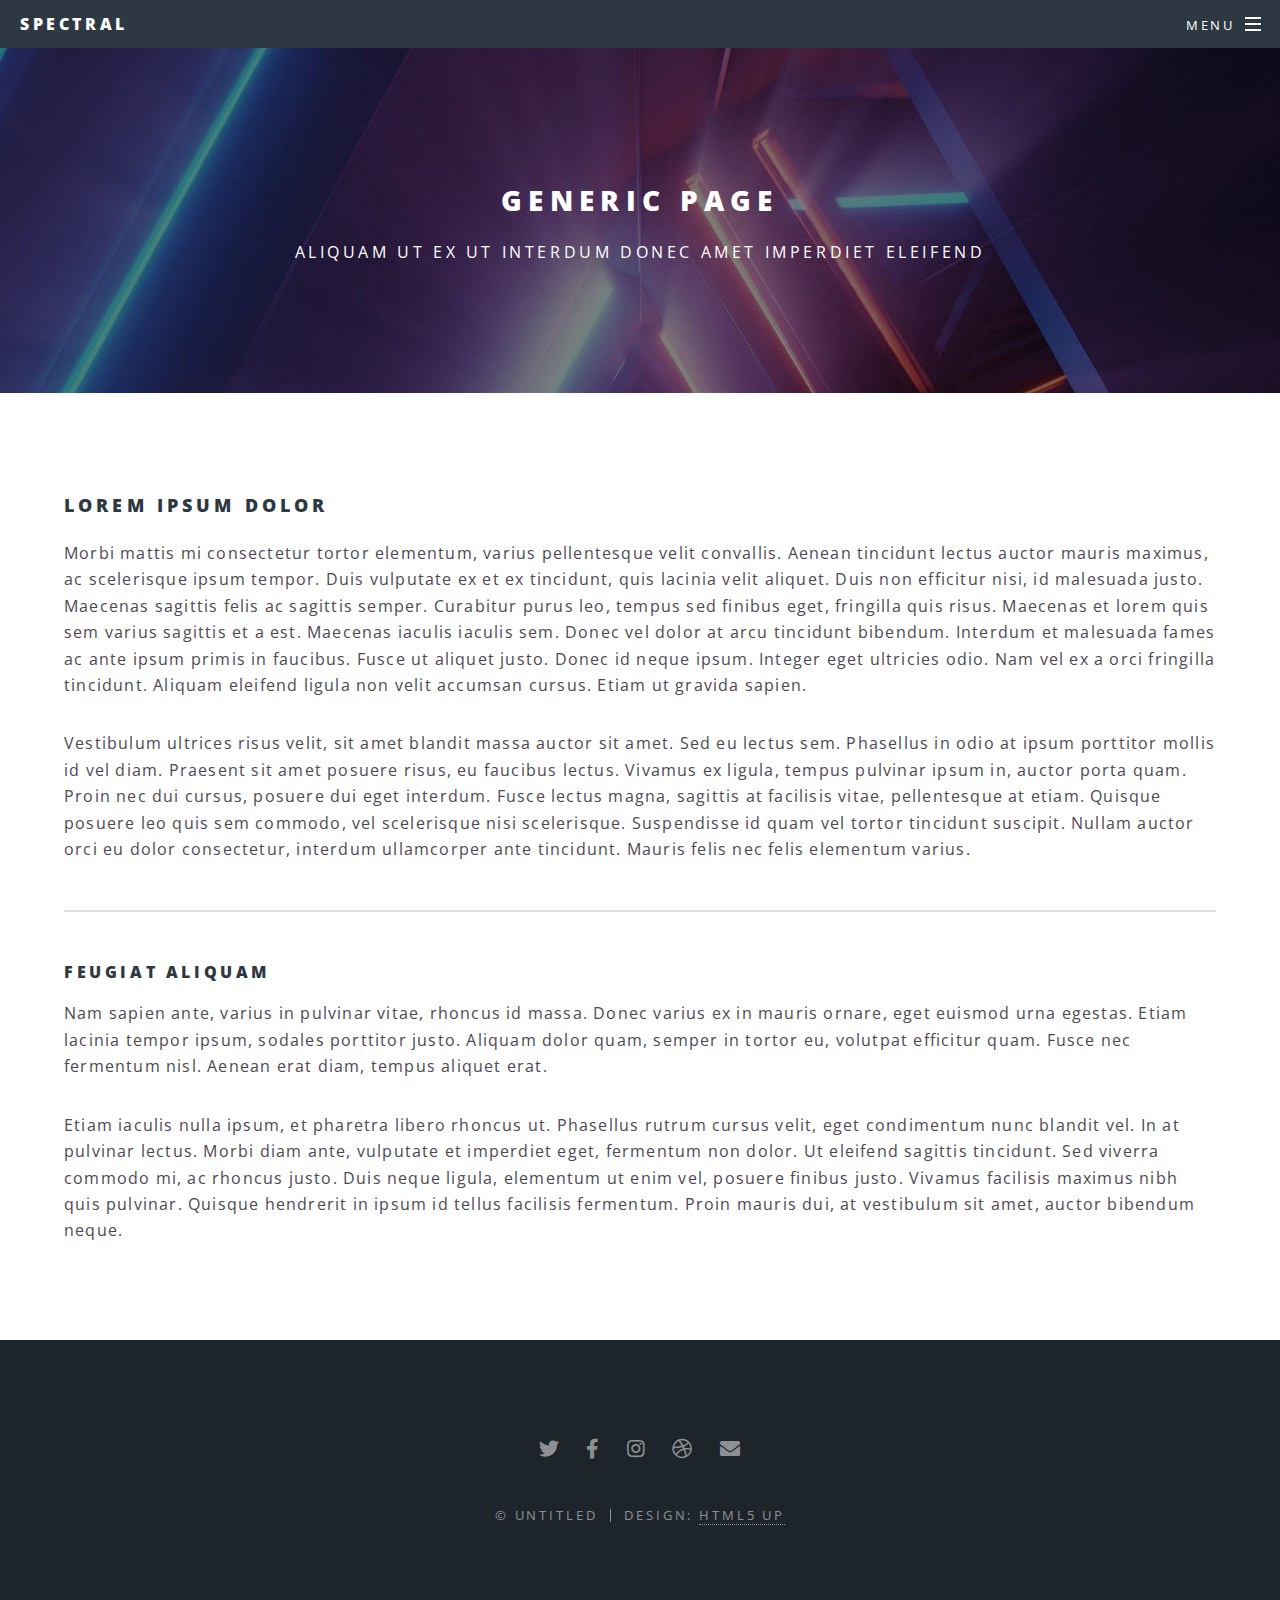
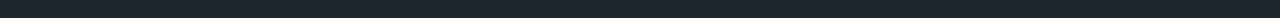
<file: generic.html>
<!DOCTYPE HTML>
<!--
	Spectral by HTML5 UP
	html5up.net | @ajlkn
	Free for personal and commercial use under the CCA 3.0 license (html5up.net/license)
-->
<html>
	<head>
		<title>Generic - Spectral by HTML5 UP</title>
		<meta charset="utf-8" />
		<meta name="viewport" content="width=device-width, initial-scale=1, user-scalable=no" />
		<link rel="stylesheet" href="assets/css/main.css" />
		<noscript><link rel="stylesheet" href="assets/css/noscript.css" /></noscript>
	</head>
	<body class="is-preload">

		<!-- Page Wrapper -->
			<div id="page-wrapper">

				<!-- Header -->
					<header id="header">
						<h1><a href="index.html">Spectral</a></h1>
						<nav id="nav">
							<ul>
								<li class="special">
									<a href="#menu" class="menuToggle"><span>Menu</span></a>
									<div id="menu">
										<ul>
											<li><a href="index.html">Home</a></li>
											<li><a href="generic.html">Generic</a></li>
											<li><a href="elements.html">Elements</a></li>
											<li><a href="#">Sign Up</a></li>
											<li><a href="#">Log In</a></li>
										</ul>
									</div>
								</li>
							</ul>
						</nav>
					</header>

				<!-- Main -->
					<article id="main">
						<header>
							<h2>Generic Page</h2>
							<p>Aliquam ut ex ut interdum donec amet imperdiet eleifend</p>
						</header>
						<section class="wrapper style5">
							<div class="inner">

								<h3>Lorem ipsum dolor</h3>
								<p>Morbi mattis mi consectetur tortor elementum, varius pellentesque velit convallis. Aenean tincidunt lectus auctor mauris maximus, ac scelerisque ipsum tempor. Duis vulputate ex et ex tincidunt, quis lacinia velit aliquet. Duis non efficitur nisi, id malesuada justo. Maecenas sagittis felis ac sagittis semper. Curabitur purus leo, tempus sed finibus eget, fringilla quis risus. Maecenas et lorem quis sem varius sagittis et a est. Maecenas iaculis iaculis sem. Donec vel dolor at arcu tincidunt bibendum. Interdum et malesuada fames ac ante ipsum primis in faucibus. Fusce ut aliquet justo. Donec id neque ipsum. Integer eget ultricies odio. Nam vel ex a orci fringilla tincidunt. Aliquam eleifend ligula non velit accumsan cursus. Etiam ut gravida sapien.</p>

								<p>Vestibulum ultrices risus velit, sit amet blandit massa auctor sit amet. Sed eu lectus sem. Phasellus in odio at ipsum porttitor mollis id vel diam. Praesent sit amet posuere risus, eu faucibus lectus. Vivamus ex ligula, tempus pulvinar ipsum in, auctor porta quam. Proin nec dui cursus, posuere dui eget interdum. Fusce lectus magna, sagittis at facilisis vitae, pellentesque at etiam. Quisque posuere leo quis sem commodo, vel scelerisque nisi scelerisque. Suspendisse id quam vel tortor tincidunt suscipit. Nullam auctor orci eu dolor consectetur, interdum ullamcorper ante tincidunt. Mauris felis nec felis elementum varius.</p>

								<hr />

								<h4>Feugiat aliquam</h4>
								<p>Nam sapien ante, varius in pulvinar vitae, rhoncus id massa. Donec varius ex in mauris ornare, eget euismod urna egestas. Etiam lacinia tempor ipsum, sodales porttitor justo. Aliquam dolor quam, semper in tortor eu, volutpat efficitur quam. Fusce nec fermentum nisl. Aenean erat diam, tempus aliquet erat.</p>

								<p>Etiam iaculis nulla ipsum, et pharetra libero rhoncus ut. Phasellus rutrum cursus velit, eget condimentum nunc blandit vel. In at pulvinar lectus. Morbi diam ante, vulputate et imperdiet eget, fermentum non dolor. Ut eleifend sagittis tincidunt. Sed viverra commodo mi, ac rhoncus justo. Duis neque ligula, elementum ut enim vel, posuere finibus justo. Vivamus facilisis maximus nibh quis pulvinar. Quisque hendrerit in ipsum id tellus facilisis fermentum. Proin mauris dui, at vestibulum sit amet, auctor bibendum neque.</p>

							</div>
						</section>
					</article>

				<!-- Footer -->
					<footer id="footer">
						<ul class="icons">
							<li><a href="#" class="icon brands fa-twitter"><span class="label">Twitter</span></a></li>
							<li><a href="#" class="icon brands fa-facebook-f"><span class="label">Facebook</span></a></li>
							<li><a href="#" class="icon brands fa-instagram"><span class="label">Instagram</span></a></li>
							<li><a href="#" class="icon brands fa-dribbble"><span class="label">Dribbble</span></a></li>
							<li><a href="#" class="icon solid fa-envelope"><span class="label">Email</span></a></li>
						</ul>
						<ul class="copyright">
							<li>&copy; Untitled</li><li>Design: <a href="http://html5up.net">HTML5 UP</a></li>
						</ul>
					</footer>

			</div>

		<!-- Scripts -->
			<script src="assets/js/jquery.min.js"></script>
			<script src="assets/js/jquery.scrollex.min.js"></script>
			<script src="assets/js/jquery.scrolly.min.js"></script>
			<script src="assets/js/browser.min.js"></script>
			<script src="assets/js/breakpoints.min.js"></script>
			<script src="assets/js/util.js"></script>
			<script src="assets/js/main.js"></script>

	</body>
</html>
</file>
<file: assets/css/noscript.css>
/*
	Spectral by HTML5 UP
	html5up.net | @ajlkn
	Free for personal and commercial use under the CCA 3.0 license (html5up.net/license)
*/

/* Banner */

	body.is-preload #banner h2 {
		-moz-transform: none;
		-webkit-transform: none;
		-ms-transform: none;
		transform: none;
		opacity: 1;
	}

		body.is-preload #banner h2:before, body.is-preload #banner h2:after {
			width: 100%;
		}

	body.is-preload #banner .more {
		-moz-transform: none;
		-webkit-transform: none;
		-ms-transform: none;
		transform: none;
		opacity: 1;
	}

	body.is-preload #banner:after {
		opacity: 0;
	}
</file>
<file: assets/css/main.css>
@import url(fontawesome-all.min.css);
@import url("https://fonts.googleapis.com/css?family=Open+Sans:400,400italic,600,600italic,800,800italic");

/*
	Spectral by HTML5 UP
	html5up.net | @ajlkn
	Free for personal and commercial use under the CCA 3.0 license (html5up.net/license)
*/

html, body, div, span, applet, object,
iframe, h1, h2, h3, h4, h5, h6, p, blockquote,
pre, a, abbr, acronym, address, big, cite,
code, del, dfn, em, img, ins, kbd, q, s, samp,
small, strike, strong, sub, sup, tt, var, b,
u, i, center, dl, dt, dd, ol, ul, li, fieldset,
form, label, legend, table, caption, tbody,
tfoot, thead, tr, th, td, article, aside,
canvas, details, embed, figure, figcaption,
footer, header, hgroup, menu, nav, output, ruby,
section, summary, time, mark, audio, video {
	margin: 0;
	padding: 0;
	border: 0;
	font-size: 100%;
	font: inherit;
	vertical-align: baseline;}

article, aside, details, figcaption, figure,
footer, header, hgroup, menu, nav, section {
	display: block;}

body {
	line-height: 1;
}

ol, ul {
	list-style: none;
}

blockquote, q {
	quotes: none;
}

	blockquote:before, blockquote:after, q:before, q:after {
		content: '';
		content: none;
	}

table {
	border-collapse: collapse;
	border-spacing: 0;
}

body {
	-webkit-text-size-adjust: none;
}

mark {
	background-color: transparent;
	color: inherit;
}

input::-moz-focus-inner {
	border: 0;
	padding: 0;
}

input, select, textarea {
	-moz-appearance: none;
	-webkit-appearance: none;
	-ms-appearance: none;
	appearance: none;
}

/* Basic */

	@-ms-viewport {
		width: device-width;
	}

	html {
		box-sizing: border-box;
	}

	*, *:before, *:after {
		box-sizing: inherit;
	}

	body {
		background: #2e3842;
	}

		body.is-preload *, body.is-preload *:before, body.is-preload *:after {
			-moz-animation: none !important;
			-webkit-animation: none !important;
			-ms-animation: none !important;
			animation: none !important;
			-moz-transition: none !important;
			-webkit-transition: none !important;
			-ms-transition: none !important;
			transition: none !important;
		}

	body, input, select, textarea {
		color: #fff;
		font-family: "Open Sans", Helvetica, sans-serif;
		font-size: 15pt;
		font-weight: 400;
		letter-spacing: 0.075em;
		line-height: 1.65em;
	}

		@media screen and (max-width: 1680px) {

			body, input, select, textarea {
				font-size: 13pt;
			}

		}

		@media screen and (max-width: 1280px) {

			body, input, select, textarea {
				font-size: 12pt;
			}

		}

		@media screen and (max-width: 736px) {

			body, input, select, textarea {
				font-size: 11pt;
				letter-spacing: 0.0375em;
			}

		}

	a {
		-moz-transition: color 0.2s ease, border-bottom-color 0.2s ease;
		-webkit-transition: color 0.2s ease, border-bottom-color 0.2s ease;
		-ms-transition: color 0.2s ease, border-bottom-color 0.2s ease;
		transition: color 0.2s ease, border-bottom-color 0.2s ease;
		border-bottom: dotted 1px;
		color: inherit;
		text-decoration: none;
	}

		a:hover {
			border-bottom-color: transparent;
		}

	strong, b {
		color: #fff;
		font-weight: 600;
	}

	em, i {
		font-style: italic;
	}

	p {
		margin: 0 0 2em 0;
	}

	h1, h2, h3, h4, h5, h6 {
		color: #fff;
		font-weight: 800;
		letter-spacing: 0.225em;
		line-height: 1em;
		margin: 0 0 1em 0;
		text-transform: uppercase;
	}

		h1 a, h2 a, h3 a, h4 a, h5 a, h6 a {
			color: inherit;
			text-decoration: none;
		}

	h2 {
		font-size: 1.35em;
		line-height: 1.75em;
	}

		@media screen and (max-width: 736px) {

			h2 {
				font-size: 1.1em;
				line-height: 1.65em;
			}

		}

	h3 {
		font-size: 1.15em;
		line-height: 1.75em;
	}

		@media screen and (max-width: 736px) {

			h3 {
				font-size: 1em;
				line-height: 1.65em;
			}

		}

	h4 {
		font-size: 1em;
		line-height: 1.5em;
	}

	h5 {
		font-size: 0.8em;
		line-height: 1.5em;
	}

	h6 {
		font-size: 0.7em;
		line-height: 1.5em;
	}

	sub {
		font-size: 0.8em;
		position: relative;
		top: 0.5em;
	}

	sup {
		font-size: 0.8em;
		position: relative;
		top: -0.5em;
	}

	hr {
		border: 0;
		border-bottom: solid 2px #fff;
		margin: 3em 0;
	}

		hr.major {
			margin: 4.5em 0;
		}

	blockquote {
		border-left: solid 4px #fff;
		font-style: italic;
		margin: 0 0 2em 0;
		padding: 0.5em 0 0.5em 2em;
	}

	code {
		background: rgba(144, 144, 144, 0.25);
		border-radius: 3px;
		font-family: "Courier New", monospace;
		font-size: 0.9em;
		letter-spacing: 0;
		margin: 0 0.25em;
		padding: 0.25em 0.65em;
	}

	pre {
		-webkit-overflow-scrolling: touch;
		font-family: "Courier New", monospace;
		font-size: 0.9em;
		margin: 0 0 2em 0;
	}

		pre code {
			display: block;
			line-height: 1.75em;
			padding: 1em 1.5em;
			overflow-x: auto;
		}

	.align-left {
		text-align: left;
	}

	.align-center {
		text-align: center;
	}

	.align-right {
		text-align: right;
	}

/* Row */

	.row {
		display: flex;
		flex-wrap: wrap;
		box-sizing: border-box;
		align-items: stretch;
	}

		.row > * {
			box-sizing: border-box;
		}

		.row.gtr-uniform > * > :last-child {
			margin-bottom: 0;
		}

		.row.aln-left {
			justify-content: flex-start;
		}

		.row.aln-center {
			justify-content: center;
		}

		.row.aln-right {
			justify-content: flex-end;
		}

		.row.aln-top {
			align-items: flex-start;
		}

		.row.aln-middle {
			align-items: center;
		}

		.row.aln-bottom {
			align-items: flex-end;
		}

		.row > .imp {
			order: -1;
		}

		.row > .col-1 {
			width: 8.33333%;
		}

		.row > .off-1 {
			margin-left: 8.33333%;
		}

		.row > .col-2 {
			width: 16.66667%;
		}

		.row > .off-2 {
			margin-left: 16.66667%;
		}

		.row > .col-3 {
			width: 25%;
		}

		.row > .off-3 {
			margin-left: 25%;
		}

		.row > .col-4 {
			width: 33.33333%;
		}

		.row > .off-4 {
			margin-left: 33.33333%;
		}

		.row > .col-5 {
			width: 41.66667%;
		}

		.row > .off-5 {
			margin-left: 41.66667%;
		}

		.row > .col-6 {
			width: 50%;
		}

		.row > .off-6 {
			margin-left: 50%;
		}

		.row > .col-7 {
			width: 58.33333%;
		}

		.row > .off-7 {
			margin-left: 58.33333%;
		}

		.row > .col-8 {
			width: 66.66667%;
		}

		.row > .off-8 {
			margin-left: 66.66667%;
		}

		.row > .col-9 {
			width: 75%;
		}

		.row > .off-9 {
			margin-left: 75%;
		}

		.row > .col-10 {
			width: 83.33333%;
		}

		.row > .off-10 {
			margin-left: 83.33333%;
		}

		.row > .col-11 {
			width: 91.66667%;
		}

		.row > .off-11 {
			margin-left: 91.66667%;
		}

		.row > .col-12 {
			width: 100%;
		}

		.row > .off-12 {
			margin-left: 100%;
		}

		.row.gtr-0 {
			margin-top: 0;
			margin-left: 0em;
		}

			.row.gtr-0 > * {
				padding: 0 0 0 0em;
			}

			.row.gtr-0.gtr-uniform {
				margin-top: 0em;
			}

				.row.gtr-0.gtr-uniform > * {
					padding-top: 0em;
				}

		.row.gtr-25 {
			margin-top: 0;
			margin-left: -0.375em;
		}

			.row.gtr-25 > * {
				padding: 0 0 0 0.375em;
			}

			.row.gtr-25.gtr-uniform {
				margin-top: -0.375em;
			}

				.row.gtr-25.gtr-uniform > * {
					padding-top: 0.375em;
				}

		.row.gtr-50 {
			margin-top: 0;
			margin-left: -0.75em;
		}

			.row.gtr-50 > * {
				padding: 0 0 0 0.75em;
			}

			.row.gtr-50.gtr-uniform {
				margin-top: -0.75em;
			}

				.row.gtr-50.gtr-uniform > * {
					padding-top: 0.75em;
				}

		.row {
			margin-top: 0;
			margin-left: -1.5em;
		}

			.row > * {
				padding: 0 0 0 1.5em;
			}

			.row.gtr-uniform {
				margin-top: -1.5em;
			}

				.row.gtr-uniform > * {
					padding-top: 1.5em;
				}

		.row.gtr-150 {
			margin-top: 0;
			margin-left: -2.25em;
		}

			.row.gtr-150 > * {
				padding: 0 0 0 2.25em;
			}

			.row.gtr-150.gtr-uniform {
				margin-top: -2.25em;
			}

				.row.gtr-150.gtr-uniform > * {
					padding-top: 2.25em;
				}

		.row.gtr-200 {
			margin-top: 0;
			margin-left: -3em;
		}

			.row.gtr-200 > * {
				padding: 0 0 0 3em;
			}

			.row.gtr-200.gtr-uniform {
				margin-top: -3em;
			}

				.row.gtr-200.gtr-uniform > * {
					padding-top: 3em;
				}

		@media screen and (max-width: 1680px) {

			.row {
				display: flex;
				flex-wrap: wrap;
				box-sizing: border-box;
				align-items: stretch;
			}

				.row > * {
					box-sizing: border-box;
				}

				.row.gtr-uniform > * > :last-child {
					margin-bottom: 0;
				}

				.row.aln-left {
					justify-content: flex-start;
				}

				.row.aln-center {
					justify-content: center;
				}

				.row.aln-right {
					justify-content: flex-end;
				}

				.row.aln-top {
					align-items: flex-start;
				}

				.row.aln-middle {
					align-items: center;
				}

				.row.aln-bottom {
					align-items: flex-end;
				}

				.row > .imp-xlarge {
					order: -1;
				}

				.row > .col-1-xlarge {
					width: 8.33333%;
				}

				.row > .off-1-xlarge {
					margin-left: 8.33333%;
				}

				.row > .col-2-xlarge {
					width: 16.66667%;
				}

				.row > .off-2-xlarge {
					margin-left: 16.66667%;
				}

				.row > .col-3-xlarge {
					width: 25%;
				}

				.row > .off-3-xlarge {
					margin-left: 25%;
				}

				.row > .col-4-xlarge {
					width: 33.33333%;
				}

				.row > .off-4-xlarge {
					margin-left: 33.33333%;
				}

				.row > .col-5-xlarge {
					width: 41.66667%;
				}

				.row > .off-5-xlarge {
					margin-left: 41.66667%;
				}

				.row > .col-6-xlarge {
					width: 50%;
				}

				.row > .off-6-xlarge {
					margin-left: 50%;
				}

				.row > .col-7-xlarge {
					width: 58.33333%;
				}

				.row > .off-7-xlarge {
					margin-left: 58.33333%;
				}

				.row > .col-8-xlarge {
					width: 66.66667%;
				}

				.row > .off-8-xlarge {
					margin-left: 66.66667%;
				}

				.row > .col-9-xlarge {
					width: 75%;
				}

				.row > .off-9-xlarge {
					margin-left: 75%;
				}

				.row > .col-10-xlarge {
					width: 83.33333%;
				}

				.row > .off-10-xlarge {
					margin-left: 83.33333%;
				}

				.row > .col-11-xlarge {
					width: 91.66667%;
				}

				.row > .off-11-xlarge {
					margin-left: 91.66667%;
				}

				.row > .col-12-xlarge {
					width: 100%;
				}

				.row > .off-12-xlarge {
					margin-left: 100%;
				}

				.row.gtr-0 {
					margin-top: 0;
					margin-left: 0em;
				}

					.row.gtr-0 > * {
						padding: 0 0 0 0em;
					}

					.row.gtr-0.gtr-uniform {
						margin-top: 0em;
					}

						.row.gtr-0.gtr-uniform > * {
							padding-top: 0em;
						}

				.row.gtr-25 {
					margin-top: 0;
					margin-left: -0.375em;
				}

					.row.gtr-25 > * {
						padding: 0 0 0 0.375em;
					}

					.row.gtr-25.gtr-uniform {
						margin-top: -0.375em;
					}

						.row.gtr-25.gtr-uniform > * {
							padding-top: 0.375em;
						}

				.row.gtr-50 {
					margin-top: 0;
					margin-left: -0.75em;
				}

					.row.gtr-50 > * {
						padding: 0 0 0 0.75em;
					}

					.row.gtr-50.gtr-uniform {
						margin-top: -0.75em;
					}

						.row.gtr-50.gtr-uniform > * {
							padding-top: 0.75em;
						}

				.row {
					margin-top: 0;
					margin-left: -1.5em;
				}

					.row > * {
						padding: 0 0 0 1.5em;
					}

					.row.gtr-uniform {
						margin-top: -1.5em;
					}

						.row.gtr-uniform > * {
							padding-top: 1.5em;
						}

				.row.gtr-150 {
					margin-top: 0;
					margin-left: -2.25em;
				}

					.row.gtr-150 > * {
						padding: 0 0 0 2.25em;
					}

					.row.gtr-150.gtr-uniform {
						margin-top: -2.25em;
					}

						.row.gtr-150.gtr-uniform > * {
							padding-top: 2.25em;
						}

				.row.gtr-200 {
					margin-top: 0;
					margin-left: -3em;
				}

					.row.gtr-200 > * {
						padding: 0 0 0 3em;
					}

					.row.gtr-200.gtr-uniform {
						margin-top: -3em;
					}

						.row.gtr-200.gtr-uniform > * {
							padding-top: 3em;
						}

		}

		@media screen and (max-width: 1280px) {

			.row {
				display: flex;
				flex-wrap: wrap;
				box-sizing: border-box;
				align-items: stretch;
			}

				.row > * {
					box-sizing: border-box;
				}

				.row.gtr-uniform > * > :last-child {
					margin-bottom: 0;
				}

				.row.aln-left {
					justify-content: flex-start;
				}

				.row.aln-center {
					justify-content: center;
				}

				.row.aln-right {
					justify-content: flex-end;
				}

				.row.aln-top {
					align-items: flex-start;
				}

				.row.aln-middle {
					align-items: center;
				}

				.row.aln-bottom {
					align-items: flex-end;
				}

				.row > .imp-large {
					order: -1;
				}

				.row > .col-1-large {
					width: 8.33333%;
				}

				.row > .off-1-large {
					margin-left: 8.33333%;
				}

				.row > .col-2-large {
					width: 16.66667%;
				}

				.row > .off-2-large {
					margin-left: 16.66667%;
				}

				.row > .col-3-large {
					width: 25%;
				}

				.row > .off-3-large {
					margin-left: 25%;
				}

				.row > .col-4-large {
					width: 33.33333%;
				}

				.row > .off-4-large {
					margin-left: 33.33333%;
				}

				.row > .col-5-large {
					width: 41.66667%;
				}

				.row > .off-5-large {
					margin-left: 41.66667%;
				}

				.row > .col-6-large {
					width: 50%;
				}

				.row > .off-6-large {
					margin-left: 50%;
				}

				.row > .col-7-large {
					width: 58.33333%;
				}

				.row > .off-7-large {
					margin-left: 58.33333%;
				}

				.row > .col-8-large {
					width: 66.66667%;
				}

				.row > .off-8-large {
					margin-left: 66.66667%;
				}

				.row > .col-9-large {
					width: 75%;
				}

				.row > .off-9-large {
					margin-left: 75%;
				}

				.row > .col-10-large {
					width: 83.33333%;
				}

				.row > .off-10-large {
					margin-left: 83.33333%;
				}

				.row > .col-11-large {
					width: 91.66667%;
				}

				.row > .off-11-large {
					margin-left: 91.66667%;
				}

				.row > .col-12-large {
					width: 100%;
				}

				.row > .off-12-large {
					margin-left: 100%;
				}

				.row.gtr-0 {
					margin-top: 0;
					margin-left: 0em;
				}

					.row.gtr-0 > * {
						padding: 0 0 0 0em;
					}

					.row.gtr-0.gtr-uniform {
						margin-top: 0em;
					}

						.row.gtr-0.gtr-uniform > * {
							padding-top: 0em;
						}

				.row.gtr-25 {
					margin-top: 0;
					margin-left: -0.375em;
				}

					.row.gtr-25 > * {
						padding: 0 0 0 0.375em;
					}

					.row.gtr-25.gtr-uniform {
						margin-top: -0.375em;
					}

						.row.gtr-25.gtr-uniform > * {
							padding-top: 0.375em;
						}

				.row.gtr-50 {
					margin-top: 0;
					margin-left: -0.75em;
				}

					.row.gtr-50 > * {
						padding: 0 0 0 0.75em;
					}

					.row.gtr-50.gtr-uniform {
						margin-top: -0.75em;
					}

						.row.gtr-50.gtr-uniform > * {
							padding-top: 0.75em;
						}

				.row {
					margin-top: 0;
					margin-left: -1.5em;
				}

					.row > * {
						padding: 0 0 0 1.5em;
					}

					.row.gtr-uniform {
						margin-top: -1.5em;
					}

						.row.gtr-uniform > * {
							padding-top: 1.5em;
						}

				.row.gtr-150 {
					margin-top: 0;
					margin-left: -2.25em;
				}

					.row.gtr-150 > * {
						padding: 0 0 0 2.25em;
					}

					.row.gtr-150.gtr-uniform {
						margin-top: -2.25em;
					}

						.row.gtr-150.gtr-uniform > * {
							padding-top: 2.25em;
						}

				.row.gtr-200 {
					margin-top: 0;
					margin-left: -3em;
				}

					.row.gtr-200 > * {
						padding: 0 0 0 3em;
					}

					.row.gtr-200.gtr-uniform {
						margin-top: -3em;
					}

						.row.gtr-200.gtr-uniform > * {
							padding-top: 3em;
						}

		}

		@media screen and (max-width: 980px) {

			.row {
				display: flex;
				flex-wrap: wrap;
				box-sizing: border-box;
				align-items: stretch;
			}

				.row > * {
					box-sizing: border-box;
				}

				.row.gtr-uniform > * > :last-child {
					margin-bottom: 0;
				}

				.row.aln-left {
					justify-content: flex-start;
				}

				.row.aln-center {
					justify-content: center;
				}

				.row.aln-right {
					justify-content: flex-end;
				}

				.row.aln-top {
					align-items: flex-start;
				}

				.row.aln-middle {
					align-items: center;
				}

				.row.aln-bottom {
					align-items: flex-end;
				}

				.row > .imp-medium {
					order: -1;
				}

				.row > .col-1-medium {
					width: 8.33333%;
				}

				.row > .off-1-medium {
					margin-left: 8.33333%;
				}

				.row > .col-2-medium {
					width: 16.66667%;
				}

				.row > .off-2-medium {
					margin-left: 16.66667%;
				}

				.row > .col-3-medium {
					width: 25%;
				}

				.row > .off-3-medium {
					margin-left: 25%;
				}

				.row > .col-4-medium {
					width: 33.33333%;
				}

				.row > .off-4-medium {
					margin-left: 33.33333%;
				}

				.row > .col-5-medium {
					width: 41.66667%;
				}

				.row > .off-5-medium {
					margin-left: 41.66667%;
				}

				.row > .col-6-medium {
					width: 50%;
				}

				.row > .off-6-medium {
					margin-left: 50%;
				}

				.row > .col-7-medium {
					width: 58.33333%;
				}

				.row > .off-7-medium {
					margin-left: 58.33333%;
				}

				.row > .col-8-medium {
					width: 66.66667%;
				}

				.row > .off-8-medium {
					margin-left: 66.66667%;
				}

				.row > .col-9-medium {
					width: 75%;
				}

				.row > .off-9-medium {
					margin-left: 75%;
				}

				.row > .col-10-medium {
					width: 83.33333%;
				}

				.row > .off-10-medium {
					margin-left: 83.33333%;
				}

				.row > .col-11-medium {
					width: 91.66667%;
				}

				.row > .off-11-medium {
					margin-left: 91.66667%;
				}

				.row > .col-12-medium {
					width: 100%;
				}

				.row > .off-12-medium {
					margin-left: 100%;
				}

				.row.gtr-0 {
					margin-top: 0;
					margin-left: 0em;
				}

					.row.gtr-0 > * {
						padding: 0 0 0 0em;
					}

					.row.gtr-0.gtr-uniform {
						margin-top: 0em;
					}

						.row.gtr-0.gtr-uniform > * {
							padding-top: 0em;
						}

				.row.gtr-25 {
					margin-top: 0;
					margin-left: -0.375em;
				}

					.row.gtr-25 > * {
						padding: 0 0 0 0.375em;
					}

					.row.gtr-25.gtr-uniform {
						margin-top: -0.375em;
					}

						.row.gtr-25.gtr-uniform > * {
							padding-top: 0.375em;
						}

				.row.gtr-50 {
					margin-top: 0;
					margin-left: -0.75em;
				}

					.row.gtr-50 > * {
						padding: 0 0 0 0.75em;
					}

					.row.gtr-50.gtr-uniform {
						margin-top: -0.75em;
					}

						.row.gtr-50.gtr-uniform > * {
							padding-top: 0.75em;
						}

				.row {
					margin-top: 0;
					margin-left: -1.5em;
				}

					.row > * {
						padding: 0 0 0 1.5em;
					}

					.row.gtr-uniform {
						margin-top: -1.5em;
					}

						.row.gtr-uniform > * {
							padding-top: 1.5em;
						}

				.row.gtr-150 {
					margin-top: 0;
					margin-left: -2.25em;
				}

					.row.gtr-150 > * {
						padding: 0 0 0 2.25em;
					}

					.row.gtr-150.gtr-uniform {
						margin-top: -2.25em;
					}

						.row.gtr-150.gtr-uniform > * {
							padding-top: 2.25em;
						}

				.row.gtr-200 {
					margin-top: 0;
					margin-left: -3em;
				}

					.row.gtr-200 > * {
						padding: 0 0 0 3em;
					}

					.row.gtr-200.gtr-uniform {
						margin-top: -3em;
					}

						.row.gtr-200.gtr-uniform > * {
							padding-top: 3em;
						}

		}

		@media screen and (max-width: 736px) {

			.row {
				display: flex;
				flex-wrap: wrap;
				box-sizing: border-box;
				align-items: stretch;
			}

				.row > * {
					box-sizing: border-box;
				}

				.row.gtr-uniform > * > :last-child {
					margin-bottom: 0;
				}

				.row.aln-left {
					justify-content: flex-start;
				}

				.row.aln-center {
					justify-content: center;
				}

				.row.aln-right {
					justify-content: flex-end;
				}

				.row.aln-top {
					align-items: flex-start;
				}

				.row.aln-middle {
					align-items: center;
				}

				.row.aln-bottom {
					align-items: flex-end;
				}

				.row > .imp-small {
					order: -1;
				}

				.row > .col-1-small {
					width: 8.33333%;
				}

				.row > .off-1-small {
					margin-left: 8.33333%;
				}

				.row > .col-2-small {
					width: 16.66667%;
				}

				.row > .off-2-small {
					margin-left: 16.66667%;
				}

				.row > .col-3-small {
					width: 25%;
				}

				.row > .off-3-small {
					margin-left: 25%;
				}

				.row > .col-4-small {
					width: 33.33333%;
				}

				.row > .off-4-small {
					margin-left: 33.33333%;
				}

				.row > .col-5-small {
					width: 41.66667%;
				}

				.row > .off-5-small {
					margin-left: 41.66667%;
				}

				.row > .col-6-small {
					width: 50%;
				}

				.row > .off-6-small {
					margin-left: 50%;
				}

				.row > .col-7-small {
					width: 58.33333%;
				}

				.row > .off-7-small {
					margin-left: 58.33333%;
				}

				.row > .col-8-small {
					width: 66.66667%;
				}

				.row > .off-8-small {
					margin-left: 66.66667%;
				}

				.row > .col-9-small {
					width: 75%;
				}

				.row > .off-9-small {
					margin-left: 75%;
				}

				.row > .col-10-small {
					width: 83.33333%;
				}

				.row > .off-10-small {
					margin-left: 83.33333%;
				}

				.row > .col-11-small {
					width: 91.66667%;
				}

				.row > .off-11-small {
					margin-left: 91.66667%;
				}

				.row > .col-12-small {
					width: 100%;
				}

				.row > .off-12-small {
					margin-left: 100%;
				}

				.row.gtr-0 {
					margin-top: 0;
					margin-left: 0em;
				}

					.row.gtr-0 > * {
						padding: 0 0 0 0em;
					}

					.row.gtr-0.gtr-uniform {
						margin-top: 0em;
					}

						.row.gtr-0.gtr-uniform > * {
							padding-top: 0em;
						}

				.row.gtr-25 {
					margin-top: 0;
					margin-left: -0.375em;
				}

					.row.gtr-25 > * {
						padding: 0 0 0 0.375em;
					}

					.row.gtr-25.gtr-uniform {
						margin-top: -0.375em;
					}

						.row.gtr-25.gtr-uniform > * {
							padding-top: 0.375em;
						}

				.row.gtr-50 {
					margin-top: 0;
					margin-left: -0.75em;
				}

					.row.gtr-50 > * {
						padding: 0 0 0 0.75em;
					}

					.row.gtr-50.gtr-uniform {
						margin-top: -0.75em;
					}

						.row.gtr-50.gtr-uniform > * {
							padding-top: 0.75em;
						}

				.row {
					margin-top: 0;
					margin-left: -1.5em;
				}

					.row > * {
						padding: 0 0 0 1.5em;
					}

					.row.gtr-uniform {
						margin-top: -1.5em;
					}

						.row.gtr-uniform > * {
							padding-top: 1.5em;
						}

				.row.gtr-150 {
					margin-top: 0;
					margin-left: -2.25em;
				}

					.row.gtr-150 > * {
						padding: 0 0 0 2.25em;
					}

					.row.gtr-150.gtr-uniform {
						margin-top: -2.25em;
					}

						.row.gtr-150.gtr-uniform > * {
							padding-top: 2.25em;
						}

				.row.gtr-200 {
					margin-top: 0;
					margin-left: -3em;
				}

					.row.gtr-200 > * {
						padding: 0 0 0 3em;
					}

					.row.gtr-200.gtr-uniform {
						margin-top: -3em;
					}

						.row.gtr-200.gtr-uniform > * {
							padding-top: 3em;
						}

		}

		@media screen and (max-width: 480px) {

			.row {
				display: flex;
				flex-wrap: wrap;
				box-sizing: border-box;
				align-items: stretch;
			}

				.row > * {
					box-sizing: border-box;
				}

				.row.gtr-uniform > * > :last-child {
					margin-bottom: 0;
				}

				.row.aln-left {
					justify-content: flex-start;
				}

				.row.aln-center {
					justify-content: center;
				}

				.row.aln-right {
					justify-content: flex-end;
				}

				.row.aln-top {
					align-items: flex-start;
				}

				.row.aln-middle {
					align-items: center;
				}

				.row.aln-bottom {
					align-items: flex-end;
				}

				.row > .imp-xsmall {
					order: -1;
				}

				.row > .col-1-xsmall {
					width: 8.33333%;
				}

				.row > .off-1-xsmall {
					margin-left: 8.33333%;
				}

				.row > .col-2-xsmall {
					width: 16.66667%;
				}

				.row > .off-2-xsmall {
					margin-left: 16.66667%;
				}

				.row > .col-3-xsmall {
					width: 25%;
				}

				.row > .off-3-xsmall {
					margin-left: 25%;
				}

				.row > .col-4-xsmall {
					width: 33.33333%;
				}

				.row > .off-4-xsmall {
					margin-left: 33.33333%;
				}

				.row > .col-5-xsmall {
					width: 41.66667%;
				}

				.row > .off-5-xsmall {
					margin-left: 41.66667%;
				}

				.row > .col-6-xsmall {
					width: 50%;
				}

				.row > .off-6-xsmall {
					margin-left: 50%;
				}

				.row > .col-7-xsmall {
					width: 58.33333%;
				}

				.row > .off-7-xsmall {
					margin-left: 58.33333%;
				}

				.row > .col-8-xsmall {
					width: 66.66667%;
				}

				.row > .off-8-xsmall {
					margin-left: 66.66667%;
				}

				.row > .col-9-xsmall {
					width: 75%;
				}

				.row > .off-9-xsmall {
					margin-left: 75%;
				}

				.row > .col-10-xsmall {
					width: 83.33333%;
				}

				.row > .off-10-xsmall {
					margin-left: 83.33333%;
				}

				.row > .col-11-xsmall {
					width: 91.66667%;
				}

				.row > .off-11-xsmall {
					margin-left: 91.66667%;
				}

				.row > .col-12-xsmall {
					width: 100%;
				}

				.row > .off-12-xsmall {
					margin-left: 100%;
				}

				.row.gtr-0 {
					margin-top: 0;
					margin-left: 0em;
				}

					.row.gtr-0 > * {
						padding: 0 0 0 0em;
					}

					.row.gtr-0.gtr-uniform {
						margin-top: 0em;
					}

						.row.gtr-0.gtr-uniform > * {
							padding-top: 0em;
						}

				.row.gtr-25 {
					margin-top: 0;
					margin-left: -0.375em;
				}

					.row.gtr-25 > * {
						padding: 0 0 0 0.375em;
					}

					.row.gtr-25.gtr-uniform {
						margin-top: -0.375em;
					}

						.row.gtr-25.gtr-uniform > * {
							padding-top: 0.375em;
						}

				.row.gtr-50 {
					margin-top: 0;
					margin-left: -0.75em;
				}

					.row.gtr-50 > * {
						padding: 0 0 0 0.75em;
					}

					.row.gtr-50.gtr-uniform {
						margin-top: -0.75em;
					}

						.row.gtr-50.gtr-uniform > * {
							padding-top: 0.75em;
						}

				.row {
					margin-top: 0;
					margin-left: -1.5em;
				}

					.row > * {
						padding: 0 0 0 1.5em;
					}

					.row.gtr-uniform {
						margin-top: -1.5em;
					}

						.row.gtr-uniform > * {
							padding-top: 1.5em;
						}

				.row.gtr-150 {
					margin-top: 0;
					margin-left: -2.25em;
				}

					.row.gtr-150 > * {
						padding: 0 0 0 2.25em;
					}

					.row.gtr-150.gtr-uniform {
						margin-top: -2.25em;
					}

						.row.gtr-150.gtr-uniform > * {
							padding-top: 2.25em;
						}

				.row.gtr-200 {
					margin-top: 0;
					margin-left: -3em;
				}

					.row.gtr-200 > * {
						padding: 0 0 0 3em;
					}

					.row.gtr-200.gtr-uniform {
						margin-top: -3em;
					}

						.row.gtr-200.gtr-uniform > * {
							padding-top: 3em;
						}

		}

/* Section/Article */

	section.special, article.special {
		text-align: center;
	}

	header p {
		color: rgba(255, 255, 255, 0.5);
		position: relative;
		top: -0.25em;
	}

	header h3 + p {
		font-size: 1.1em;
	}

	header h4 + p,
	header h5 + p,
	header h6 + p {
		font-size: 0.9em;
	}

	header.major {
		margin: 0 0 3.5em 0;
	}

		header.major h2, header.major h3, header.major h4, header.major h5, header.major h6 {
			border-bottom: solid 2px #fff;
			display: inline-block;
			padding-bottom: 1em;
			position: relative;
		}

			header.major h2:after, header.major h3:after, header.major h4:after, header.major h5:after, header.major h6:after {
				content: '';
				display: block;
				height: 1px;
			}

		header.major p {
			color: #fff;
			top: 0;
		}

		@media screen and (max-width: 736px) {

			header.major {
				margin: 0 0 2em 0;
			}

		}

	@media screen and (max-width: 980px) {

		header br {
			display: none;
		}

	}

/* Form */

	form {
		margin: 0 0 2em 0;
	}

	label {
		color: #fff;
		display: block;
		font-size: 0.9em;
		font-weight: 600;
		margin: 0 0 1em 0;
	}

	input[type="text"],
	input[type="password"],
	input[type="email"],
	select,
	textarea {
		-moz-appearance: none;
		-webkit-appearance: none;
		-ms-appearance: none;
		appearance: none;
		background-color: rgba(144, 144, 144, 0.25);
		border-radius: 3px;
		border: none;
		color: inherit;
		display: block;
		outline: 0;
		padding: 0 1em;
		text-decoration: none;
		width: 100%;
	}

		input[type="text"]:invalid,
		input[type="password"]:invalid,
		input[type="email"]:invalid,
		select:invalid,
		textarea:invalid {
			box-shadow: none;
		}

		input[type="text"]:focus,
		input[type="password"]:focus,
		input[type="email"]:focus,
		select:focus,
		textarea:focus {
			box-shadow: 0 0 0 2px #21b2a6;
		}

	select {
		background-size: 1.25em;
		background-repeat: no-repeat;
		background-position: calc(100% - 1em) center;
		height: 2.75em;
		padding-right: 2.75em;
		text-overflow: ellipsis;
	}

		select:focus::-ms-value {
			background-color: transparent;
		}

		select::-ms-expand {
			display: none;
		}

	input[type="text"],
	input[type="password"],
	input[type="email"],
	select {
		height: 2.75em;
	}

	textarea {
		padding: 0.75em 1em;
	}

	input[type="checkbox"],
	input[type="radio"] {
		-moz-appearance: none;
		-webkit-appearance: none;
		-ms-appearance: none;
		appearance: none;
		display: block;
		float: left;
		margin-right: -2em;
		opacity: 0;
		width: 1em;
		z-index: -1;
	}

		input[type="checkbox"] + label,
		input[type="radio"] + label {
			text-decoration: none;
			color: #fff;
			cursor: pointer;
			display: inline-block;
			font-size: 1em;
			font-weight: 400;
			padding-left: 2.4em;
			padding-right: 0.75em;
			position: relative;
		}

			input[type="checkbox"] + label:before,
			input[type="radio"] + label:before {
				-moz-osx-font-smoothing: grayscale;
				-webkit-font-smoothing: antialiased;
				display: inline-block;
				font-style: normal;
				font-variant: normal;
				text-rendering: auto;
				line-height: 1;
				text-transform: none !important;
				font-family: 'Font Awesome 5 Free';
				font-weight: 900;
			}

			input[type="checkbox"] + label:before,
			input[type="radio"] + label:before {
				background: rgba(144, 144, 144, 0.25);
				border-radius: 3px;
				content: '';
				display: inline-block;
				font-size: 0.8em;
				height: 2.0625em;
				left: 0;
				line-height: 2.0625em;
				position: absolute;
				text-align: center;
				top: 0;
				width: 2.0625em;
			}

		input[type="checkbox"]:checked + label:before,
		input[type="radio"]:checked + label:before {
			background: #2e3842;
			color: #fff;
			content: '\f00c';
		}

		input[type="checkbox"]:focus + label:before,
		input[type="radio"]:focus + label:before {
			box-shadow: 0 0 0 2px #21b2a6;
		}

	input[type="checkbox"] + label:before {
		border-radius: 3px;
	}

	input[type="radio"] + label:before {
		border-radius: 100%;
	}

	::-webkit-input-placeholder {
		color: rgba(255, 255, 255, 0.5) !important;
		opacity: 1.0;
	}

	:-moz-placeholder {
		color: rgba(255, 255, 255, 0.5) !important;
		opacity: 1.0;
	}

	::-moz-placeholder {
		color: rgba(255, 255, 255, 0.5) !important;
		opacity: 1.0;
	}

	:-ms-input-placeholder {
		color: rgba(255, 255, 255, 0.5) !important;
		opacity: 1.0;
	}

/* Box */

	.box {
		border-radius: 3px;
		border: solid 2px #fff;
		margin-bottom: 2em;
		padding: 1.5em;
	}

		.box > :last-child,
		.box > :last-child > :last-child,
		.box > :last-child > :last-child > :last-child {
			margin-bottom: 0;
		}

		.box.alt {
			border: 0;
			border-radius: 0;
			padding: 0;
		}

/* Icon */

	.icon {
		text-decoration: none;
		border-bottom: none;
		position: relative;
	}

		.icon:before {
			-moz-osx-font-smoothing: grayscale;
			-webkit-font-smoothing: antialiased;
			display: inline-block;
			font-style: normal;
			font-variant: normal;
			text-rendering: auto;
			line-height: 1;
			text-transform: none !important;
			font-family: 'Font Awesome 5 Free';
			font-weight: 400;
		}

		.icon > .label {
			display: none;
		}

		.icon:before {
			line-height: inherit;
		}

		.icon.solid:before {
			font-weight: 900;
		}

		.icon.brands:before {
			font-family: 'Font Awesome 5 Brands';
		}

		.icon.major {
			-moz-transform: rotate(-45deg);
			-webkit-transform: rotate(-45deg);
			-ms-transform: rotate(-45deg);
			transform: rotate(-45deg);
			border-radius: 3px;
			border: solid 2px #fff;
			display: inline-block;
			font-size: 1.35em;
			height: calc(3em + 2px);
			line-height: 3em;
			text-align: center;
			width: calc(3em + 2px);
		}

			.icon.major:before {
				-moz-transform: rotate(45deg);
				-webkit-transform: rotate(45deg);
				-ms-transform: rotate(45deg);
				transform: rotate(45deg);
				display: inline-block;
				font-size: 1.5em;
			}

			@media screen and (max-width: 736px) {

				.icon.major {
					font-size: 1em;
				}

			}

		.icon.style1 {
			color: #00ffcc;
		}

		.icon.style2 {
			color: #00f0ff;
		}

		.icon.style3 {
			color: #76ddff;
		}

/* Image */

	.image {
		border-radius: 3px;
		border: 0;
		display: inline-block;
		position: relative;
	}

		.image img {
			border-radius: 3px;
			display: block;
		}

		.image.left {
			float: left;
			margin: 0 2em 2em 0;
			top: 0.25em;
		}

		.image.right {
			float: right;
			margin: 0 0 2em 2em;
			top: 0.25em;
		}

		.image.left, .image.right {
			max-width: 40%;
		}

			.image.left img, .image.right img {
				width: 100%;
			}

		.image.fit {
			display: block;
			margin: 0 0 2em 0;
			width: 100%;
		}

			.image.fit img {
				width: 100%;
			}

/* List */

	ol {
		list-style: decimal;
		margin: 0 0 2em 0;
		padding-left: 1.25em;
	}

		ol li {
			padding-left: 0.25em;
		}

	ul {
		list-style: disc;
		margin: 0 0 2em 0;
		padding-left: 1em;
	}

		ul li {
			padding-left: 0.5em;
		}

		ul.alt {
			list-style: none;
			padding-left: 0;
		}

			ul.alt li {
				border-top: solid 1px #fff;
				padding: 0.5em 0;
			}

				ul.alt li:first-child {
					border-top: 0;
					padding-top: 0;
				}

	dl {
		margin: 0 0 2em 0;
	}

/* Actions */

	ul.actions {
		display: -moz-flex;
		display: -webkit-flex;
		display: -ms-flex;
		display: flex;
		cursor: default;
		list-style: none;
		margin-left: -1em;
		padding-left: 0;
	}

		ul.actions li {
			padding: 0 0 0 1em;
			vertical-align: middle;
		}

		ul.actions.special {
			-moz-justify-content: center;
			-webkit-justify-content: center;
			-ms-justify-content: center;
			justify-content: center;
			width: 100%;
			margin-left: 0;
		}

			ul.actions.special li:first-child {
				padding-left: 0;
			}

		ul.actions.stacked {
			-moz-flex-direction: column;
			-webkit-flex-direction: column;
			-ms-flex-direction: column;
			flex-direction: column;
			margin-left: 0;
		}

			ul.actions.stacked li {
				padding: 1em 0 0 0;
			}

				ul.actions.stacked li:first-child {
					padding-top: 0;
				}

		ul.actions.fit {
			width: calc(100% + 1em);
		}

			ul.actions.fit li {
				-moz-flex-grow: 1;
				-webkit-flex-grow: 1;
				-ms-flex-grow: 1;
				flex-grow: 1;
				-moz-flex-shrink: 1;
				-webkit-flex-shrink: 1;
				-ms-flex-shrink: 1;
				flex-shrink: 1;
				width: 100%;
			}

				ul.actions.fit li > * {
					width: 100%;
				}

			ul.actions.fit.stacked {
				width: 100%;
			}

		@media screen and (max-width: 480px) {

			ul.actions:not(.fixed) {
				-moz-flex-direction: column;
				-webkit-flex-direction: column;
				-ms-flex-direction: column;
				flex-direction: column;
				margin-left: 0;
				width: 100% !important;
			}

				ul.actions:not(.fixed) li {
					-moz-flex-grow: 1;
					-webkit-flex-grow: 1;
					-ms-flex-grow: 1;
					flex-grow: 1;
					-moz-flex-shrink: 1;
					-webkit-flex-shrink: 1;
					-ms-flex-shrink: 1;
					flex-shrink: 1;
					padding: 1em 0 0 0;
					text-align: center;
					width: 100%;
				}

					ul.actions:not(.fixed) li > * {
						width: 100%;
					}

					ul.actions:not(.fixed) li:first-child {
						padding-top: 0;
					}

					ul.actions:not(.fixed) li input[type="submit"],
					ul.actions:not(.fixed) li input[type="reset"],
					ul.actions:not(.fixed) li input[type="button"],
					ul.actions:not(.fixed) li button,
					ul.actions:not(.fixed) li .button {
						width: 100%;
					}

						ul.actions:not(.fixed) li input[type="submit"].icon:before,
						ul.actions:not(.fixed) li input[type="reset"].icon:before,
						ul.actions:not(.fixed) li input[type="button"].icon:before,
						ul.actions:not(.fixed) li button.icon:before,
						ul.actions:not(.fixed) li .button.icon:before {
							margin-left: -0.5em;
						}

		}

/* Icons */

	ul.icons {
		cursor: default;
		list-style: none;
		padding-left: 0;
	}

		ul.icons li {
			display: inline-block;
			padding: 0 1em 0 0;
		}

			ul.icons li:last-child {
				padding-right: 0 !important;
			}

		ul.icons.major {
			padding: 1em 0;
		}

			ul.icons.major li {
				padding-right: 3.5em;
			}

				@media screen and (max-width: 736px) {

					ul.icons.major li {
						padding: 0 1em !important;
					}

				}

/* Table */

	.table-wrapper {
		-webkit-overflow-scrolling: touch;
		overflow-x: auto;
	}

	table {
		margin: 0 0 2em 0;
		width: 100%;
	}

		table tbody tr {
			border: solid 1px #fff;
			border-left: 0;
			border-right: 0;
		}

			table tbody tr:nth-child(2n + 1) {
				background-color: rgba(144, 144, 144, 0.25);
			}

		table td {
			padding: 0.75em 0.75em;
		}

		table th {
			color: #fff;
			font-size: 0.9em;
			font-weight: 600;
			padding: 0 0.75em 0.75em 0.75em;
			text-align: left;
		}

		table thead {
			border-bottom: solid 2px #fff;
		}

		table tfoot {
			border-top: solid 2px #fff;
		}

		table.alt {
			border-collapse: separate;
		}

			table.alt tbody tr td {
				border: solid 1px #fff;
				border-left-width: 0;
				border-top-width: 0;
			}

				table.alt tbody tr td:first-child {
					border-left-width: 1px;
				}

			table.alt tbody tr:first-child td {
				border-top-width: 1px;
			}

			table.alt thead {
				border-bottom: 0;
			}

			table.alt tfoot {
				border-top: 0;
			}

/* Button */

	input[type="submit"],
	input[type="reset"],
	input[type="button"],
	button,
	.button {
		-moz-appearance: none;
		-webkit-appearance: none;
		-ms-appearance: none;
		appearance: none;
		-moz-transition: background-color 0.2s ease-in-out, color 0.2s ease-in-out;
		-webkit-transition: background-color 0.2s ease-in-out, color 0.2s ease-in-out;
		-ms-transition: background-color 0.2s ease-in-out, color 0.2s ease-in-out;
		transition: background-color 0.2s ease-in-out, color 0.2s ease-in-out;
		background-color: transparent;
		border-radius: 3px;
		border: 0;
		box-shadow: inset 0 0 0 2px #fff;
		color: #fff;
		cursor: pointer;
		display: inline-block;
		font-size: 0.8em;
		font-weight: 600;
		height: 3.125em;
		letter-spacing: 0.225em;
		line-height: 3.125em;
		max-width: 30em;
		padding: 0 2.75em;
		text-align: center;
		text-decoration: none;
		text-transform: uppercase;
		white-space: nowrap;
		overflow: hidden;
		text-overflow: ellipsis;
	}

		input[type="submit"]:hover,
		input[type="reset"]:hover,
		input[type="button"]:hover,
		button:hover,
		.button:hover {
			background-color: rgba(144, 144, 144, 0.25);
		}

		input[type="submit"]:active,
		input[type="reset"]:active,
		input[type="button"]:active,
		button:active,
		.button:active {
			background-color: rgba(144, 144, 144, 0.5);
		}

		input[type="submit"].icon:before,
		input[type="reset"].icon:before,
		input[type="button"].icon:before,
		button.icon:before,
		.button.icon:before {
			margin-right: 0.5em;
		}

		input[type="submit"].fit,
		input[type="reset"].fit,
		input[type="button"].fit,
		button.fit,
		.button.fit {
			width: 100%;
		}

		input[type="submit"].small,
		input[type="reset"].small,
		input[type="button"].small,
		button.small,
		.button.small {
			font-size: 0.8em;
		}

		input[type="submit"].large,
		input[type="reset"].large,
		input[type="button"].large,
		button.large,
		.button.large {
			font-size: 1.35em;
		}

		input[type="submit"].primary,
		input[type="reset"].primary,
		input[type="button"].primary,
		button.primary,
		.button.primary {
			background-color: #ed4933;
			box-shadow: none !important;
			color: #ffffff !important;
		}

			input[type="submit"].primary:hover,
			input[type="reset"].primary:hover,
			input[type="button"].primary:hover,
			button.primary:hover,
			.button.primary:hover {
				background-color: #ef5e4a !important;
			}

			input[type="submit"].primary:active,
			input[type="reset"].primary:active,
			input[type="button"].primary:active,
			button.primary:active,
			.button.primary:active {
				background-color: #eb341c !important;
			}

		input[type="submit"].disabled, input[type="submit"]:disabled,
		input[type="reset"].disabled,
		input[type="reset"]:disabled,
		input[type="button"].disabled,
		input[type="button"]:disabled,
		button.disabled,
		button:disabled,
		.button.disabled,
		.button:disabled {
			pointer-events: none;
			opacity: 0.25;
		}

		@media screen and (max-width: 736px) {

			input[type="submit"],
			input[type="reset"],
			input[type="button"],
			button,
			.button {
				height: 3.75em;
				line-height: 3.75em;
			}

		}

/* Features */

	.features {
		display: -moz-flex;
		display: -webkit-flex;
		display: -ms-flex;
		display: flex;
		-moz-flex-wrap: wrap;
		-webkit-flex-wrap: wrap;
		-ms-flex-wrap: wrap;
		flex-wrap: wrap;
		-moz-justify-content: center;
		-webkit-justify-content: center;
		-ms-justify-content: center;
		justify-content: center;
		list-style: none;
		padding: 0;
		width: 100%;
	}

		.features li {
			padding: 4em 4em 2em 6em ;
			display: block;
			position: relative;
			text-align: left;
			width: 50%;
		}

			.features li:nth-child(1) {
				background-color: rgba(0, 0, 0, 0.035);
			}

			.features li:nth-child(2) {
				background-color: rgba(0, 0, 0, 0.07);
			}

			.features li:nth-child(3) {
				background-color: rgba(0, 0, 0, 0.105);
			}

			.features li:nth-child(4) {
				background-color: rgba(0, 0, 0, 0.14);
			}

			.features li:nth-child(5) {
				background-color: rgba(0, 0, 0, 0.175);
			}

			.features li:nth-child(6) {
				background-color: rgba(0, 0, 0, 0.21);
			}

			.features li:nth-child(7) {
				background-color: rgba(0, 0, 0, 0.245);
			}

			.features li:nth-child(8) {
				background-color: rgba(0, 0, 0, 0.28);
			}

			.features li:nth-child(9) {
				background-color: rgba(0, 0, 0, 0.315);
			}

			.features li:nth-child(10) {
				background-color: rgba(0, 0, 0, 0.35);
			}

			.features li:before {
				display: block;
				color: #00ffcc;
				position: absolute;
				left: 1.75em;
				top: 2.75em;
				font-size: 1.5em;
			}

			.features li:nth-child(1) {
				border-top-left-radius: 3px;
			}

			.features li:nth-child(2) {
				border-top-right-radius: 3px;
			}

			.features li:nth-last-child(1) {
				border-bottom-right-radius: 3px;
			}

			.features li:nth-last-child(2) {
				border-bottom-left-radius: 3px;
			}

			@media screen and (max-width: 980px) {

				.features li {
					padding: 3em 2em 1em 2em ;
					text-align: center;
				}

					.features li:before {
						left: 0;
						margin: 0 0 1em 0;
						position: relative;
						top: 0;
					}

			}

			@media screen and (max-width: 736px) {

				.features li {
					padding: 3em 0 1em 0 ;
					background-color: transparent !important;
					border-top: solid 2px #fff;
					width: 100%;
				}

					.features li:first-child {
						border-top: 0;
					}

			}

/* Spotlight */

	.spotlight {
		-moz-align-items: center;
		-webkit-align-items: center;
		-ms-align-items: center;
		align-items: center;
		display: -moz-flex;
		display: -webkit-flex;
		display: -ms-flex;
		display: flex;
	}

		.spotlight .image {
			-moz-order: 1;
			-webkit-order: 1;
			-ms-order: 1;
			order: 1;
			border-radius: 0;
			width: 40%;
		}

			.spotlight .image img {
				border-radius: 0;
				width: 100%;
			}

		.spotlight .content {
			padding: 2em 4em 0.1em 4em ;
			-moz-order: 2;
			-webkit-order: 2;
			-ms-order: 2;
			order: 2;
			max-width: 48em;
			width: 60%;
		}

		.spotlight:nth-child(2n) {
			-moz-flex-direction: row-reverse;
			-webkit-flex-direction: row-reverse;
			-ms-flex-direction: row-reverse;
			flex-direction: row-reverse;
		}

		.spotlight:nth-child(1) {
			background-color: rgba(0, 0, 0, 0.075);
		}

		.spotlight:nth-child(2) {
			background-color: rgba(0, 0, 0, 0.15);
		}

		.spotlight:nth-child(3) {
			background-color: rgba(0, 0, 0, 0.225);
		}

		.spotlight:nth-child(4) {
			background-color: rgba(0, 0, 0, 0.3);
		}

		.spotlight:nth-child(5) {
			background-color: rgba(0, 0, 0, 0.375);
		}

		.spotlight:nth-child(6) {
			background-color: rgba(0, 0, 0, 0.45);
		}

		.spotlight:nth-child(7) {
			background-color: rgba(0, 0, 0, 0.525);
		}

		.spotlight:nth-child(8) {
			background-color: rgba(0, 0, 0, 0.6);
		}

		.spotlight:nth-child(9) {
			background-color: rgba(0, 0, 0, 0.675);
		}

		.spotlight:nth-child(10) {
			background-color: rgba(0, 0, 0, 0.75);
		}

		@media screen and (max-width: 1280px) {

			.spotlight .image {
				width: 45%;
			}

			.spotlight .content {
				width: 55%;
			}

		}

		@media screen and (max-width: 980px) {

			.spotlight {
				display: block;
			}

				.spotlight br {
					display: none;
				}

				.spotlight .image {
					width: 100%;
				}

				.spotlight .content {
					padding: 4em 3em 2em 3em ;
					max-width: none;
					text-align: center;
					width: 100%;
				}

		}

		@media screen and (max-width: 736px) {

			.spotlight .content {
				padding: 3em 2em 1em 2em ;
			}

		}

/* Wrapper */

	.wrapper {
		padding: 6em 0 4em 0 ;
	}

		.wrapper > .inner {
			width: 60em;
			margin: 0 auto;
		}

			@media screen and (max-width: 1280px) {

				.wrapper > .inner {
					width: 90%;
				}

			}

			@media screen and (max-width: 980px) {

				.wrapper > .inner {
					width: 100%;
				}

			}

		.wrapper.alt {
			padding: 0;
		}

		.wrapper.style1 {
			background-color: #21142D;
			color: #c8ece9;
		}

			.wrapper.style1 strong, .wrapper.style1 b {
				color: #ffffff;
			}

			.wrapper.style1 h2, .wrapper.style1 h3, .wrapper.style1 h4, .wrapper.style1 h5, .wrapper.style1 h6 {
				color: #ffffff;
			}

			.wrapper.style1 hr {
				border-color: rgba(0, 0, 0, 0.125);
			}

			.wrapper.style1 blockquote {
				border-color: rgba(0, 0, 0, 0.125);
			}

			.wrapper.style1 code {
				background: rgba(255, 255, 255, 0.075);
			}

			.wrapper.style1 header p {
				color: #a6e0db;
			}

			.wrapper.style1 header.major h2, .wrapper.style1 header.major h3, .wrapper.style1 header.major h4, .wrapper.style1 header.major h5, .wrapper.style1 header.major h6 {
				border-color: rgba(0, 0, 0, 0.125);
			}

			.wrapper.style1 header.major p {
				color: #c8ece9;
			}

			.wrapper.style1 label {
				color: #ffffff;
			}

			.wrapper.style1 input[type="text"],
			.wrapper.style1 input[type="password"],
			.wrapper.style1 input[type="email"],
			.wrapper.style1 select,
			.wrapper.style1 textarea {
				background-color: rgba(255, 255, 255, 0.075);
			}

			.wrapper.style1 select {
				background-image: url("data:image/svg+xml;charset=utf8,%3Csvg xmlns='http://www.w3.org/2000/svg' width='40' height='40' preserveAspectRatio='none' viewBox='0 0 40 40'%3E%3Cpath d='M9.4,12.3l10.4,10.4l10.4-10.4c0.2-0.2,0.5-0.4,0.9-0.4c0.3,0,0.6,0.1,0.9,0.4l3.3,3.3c0.2,0.2,0.4,0.5,0.4,0.9 c0,0.4-0.1,0.6-0.4,0.9L20.7,31.9c-0.2,0.2-0.5,0.4-0.9,0.4c-0.3,0-0.6-0.1-0.9-0.4L4.3,17.3c-0.2-0.2-0.4-0.5-0.4-0.9 c0-0.4,0.1-0.6,0.4-0.9l3.3-3.3c0.2-0.2,0.5-0.4,0.9-0.4S9.1,12.1,9.4,12.3z' fill='rgba(0, 0, 0, 0.125)' /%3E%3C/svg%3E");
			}

				.wrapper.style1 select option {
					color: #ffffff;
					background: #21b2a6;
				}

			.wrapper.style1 input[type="checkbox"] + label,
			.wrapper.style1 input[type="radio"] + label {
				color: #c8ece9;
			}

				.wrapper.style1 input[type="checkbox"] + label:before,
				.wrapper.style1 input[type="radio"] + label:before {
					background: rgba(255, 255, 255, 0.075);
				}

			.wrapper.style1 input[type="checkbox"]:checked + label:before,
			.wrapper.style1 input[type="radio"]:checked + label:before {
				background: #ffffff;
				color: #21b2a6;
			}

			.wrapper.style1 ::-webkit-input-placeholder {
				color: #a6e0db !important;
			}

			.wrapper.style1 :-moz-placeholder {
				color: #a6e0db !important;
			}

			.wrapper.style1 ::-moz-placeholder {
				color: #a6e0db !important;
			}

			.wrapper.style1 :-ms-input-placeholder {
				color: #a6e0db !important;
			}

			.wrapper.style1 .formerize-placeholder {
				color: #a6e0db !important;
			}

			.wrapper.style1 .icon.major {
				border-color: rgba(0, 0, 0, 0.125);
			}

			.wrapper.style1 ul.alt li {
				border-color: rgba(0, 0, 0, 0.125);
			}

			.wrapper.style1 table tbody tr {
				border-color: rgba(0, 0, 0, 0.125);
			}

				.wrapper.style1 table tbody tr:nth-child(2n + 1) {
					background-color: rgba(255, 255, 255, 0.075);
				}

			.wrapper.style1 table th {
				color: #ffffff;
			}

			.wrapper.style1 table thead {
				border-color: rgba(0, 0, 0, 0.125);
			}

			.wrapper.style1 table tfoot {
				border-color: rgba(0, 0, 0, 0.125);
			}

			.wrapper.style1 table.alt tbody tr td {
				border-color: rgba(0, 0, 0, 0.125);
			}

			.wrapper.style1 input[type="submit"],
			.wrapper.style1 input[type="reset"],
			.wrapper.style1 input[type="button"],
			.wrapper.style1 button,
			.wrapper.style1 .button {
				box-shadow: inset 0 0 0 2px rgba(0, 0, 0, 0.125);
				color: #ffffff;
			}

				.wrapper.style1 input[type="submit"]:hover,
				.wrapper.style1 input[type="reset"]:hover,
				.wrapper.style1 input[type="button"]:hover,
				.wrapper.style1 button:hover,
				.wrapper.style1 .button:hover {
					background-color: rgba(255, 255, 255, 0.075);
				}

				.wrapper.style1 input[type="submit"]:active,
				.wrapper.style1 input[type="reset"]:active,
				.wrapper.style1 input[type="button"]:active,
				.wrapper.style1 button:active,
				.wrapper.style1 .button:active {
					background-color: rgba(255, 255, 255, 0.2);
				}

			@media screen and (max-width: 736px) {

				.wrapper.style1 .features li {
					border-top-color: rgba(0, 0, 0, 0.125);
				}

			}

		.wrapper.style2 {
			background-color: #2e3842;
		}

		.wrapper.style3 {
			background-color: #21142D;
			color: #d3d4e4;
		}

			.wrapper.style3 strong, .wrapper.style3 b {
				color: #ffffff;
			}

			.wrapper.style3 h2, .wrapper.style3 h3, .wrapper.style3 h4, .wrapper.style3 h5, .wrapper.style3 h6 {
				color: #ffffff;
			}

			.wrapper.style3 hr {
				border-color: rgba(0, 0, 0, 0.125);
			}

			.wrapper.style3 blockquote {
				border-color: rgba(0, 0, 0, 0.125);
			}

			.wrapper.style3 code {
				background: rgba(255, 255, 255, 0.075);
			}

			.wrapper.style3 header p {
				color: #b9bad4;
			}

			.wrapper.style3 header.major h2, .wrapper.style3 header.major h3, .wrapper.style3 header.major h4, .wrapper.style3 header.major h5, .wrapper.style3 header.major h6 {
				border-color: rgba(0, 0, 0, 0.125);
			}

			.wrapper.style3 header.major p {
				color: #d3d4e4;
			}

			.wrapper.style3 label {
				color: #ffffff;
			}

			.wrapper.style3 input[type="text"],
			.wrapper.style3 input[type="password"],
			.wrapper.style3 input[type="email"],
			.wrapper.style3 select,
			.wrapper.style3 textarea {
				background-color: rgba(255, 255, 255, 0.075);
			}

			.wrapper.style3 select {
				background-image: url("data:image/svg+xml;charset=utf8,%3Csvg xmlns='http://www.w3.org/2000/svg' width='40' height='40' preserveAspectRatio='none' viewBox='0 0 40 40'%3E%3Cpath d='M9.4,12.3l10.4,10.4l10.4-10.4c0.2-0.2,0.5-0.4,0.9-0.4c0.3,0,0.6,0.1,0.9,0.4l3.3,3.3c0.2,0.2,0.4,0.5,0.4,0.9 c0,0.4-0.1,0.6-0.4,0.9L20.7,31.9c-0.2,0.2-0.5,0.4-0.9,0.4c-0.3,0-0.6-0.1-0.9-0.4L4.3,17.3c-0.2-0.2-0.4-0.5-0.4-0.9 c0-0.4,0.1-0.6,0.4-0.9l3.3-3.3c0.2-0.2,0.5-0.4,0.9-0.4S9.1,12.1,9.4,12.3z' fill='rgba(0, 0, 0, 0.125)' /%3E%3C/svg%3E");
			}

				.wrapper.style3 select option {
					color: #ffffff;
					background: #505393;
				}

			.wrapper.style3 input[type="checkbox"] + label,
			.wrapper.style3 input[type="radio"] + label {
				color: #d3d4e4;
			}

				.wrapper.style3 input[type="checkbox"] + label:before,
				.wrapper.style3 input[type="radio"] + label:before {
					background: rgba(255, 255, 255, 0.075);
				}

			.wrapper.style3 input[type="checkbox"]:checked + label:before,
			.wrapper.style3 input[type="radio"]:checked + label:before {
				background: #ffffff;
				color: #505393;
			}

			.wrapper.style3 ::-webkit-input-placeholder {
				color: #b9bad4 !important;
			}

			.wrapper.style3 :-moz-placeholder {
				color: #b9bad4 !important;
			}

			.wrapper.style3 ::-moz-placeholder {
				color: #b9bad4 !important;
			}

			.wrapper.style3 :-ms-input-placeholder {
				color: #b9bad4 !important;
			}

			.wrapper.style3 .formerize-placeholder {
				color: #b9bad4 !important;
			}

			.wrapper.style3 .icon.major {
				border-color: rgba(0, 0, 0, 0.125);
			}

			.wrapper.style3 ul.alt li {
				border-color: rgba(0, 0, 0, 0.125);
			}

			.wrapper.style3 table tbody tr {
				border-color: rgba(0, 0, 0, 0.125);
			}

				.wrapper.style3 table tbody tr:nth-child(2n + 1) {
					background-color: rgba(255, 255, 255, 0.075);
				}

			.wrapper.style3 table th {
				color: #ffffff;
			}

			.wrapper.style3 table thead {
				border-color: rgba(0, 0, 0, 0.125);
			}

			.wrapper.style3 table tfoot {
				border-color: rgba(0, 0, 0, 0.125);
			}

			.wrapper.style3 table.alt tbody tr td {
				border-color: rgba(0, 0, 0, 0.125);
			}

			.wrapper.style3 input[type="submit"],
			.wrapper.style3 input[type="reset"],
			.wrapper.style3 input[type="button"],
			.wrapper.style3 button,
			.wrapper.style3 .button {
				box-shadow: inset 0 0 0 2px rgba(0, 0, 0, 0.125);
				color: #ffffff;
			}

				.wrapper.style3 input[type="submit"]:hover,
				.wrapper.style3 input[type="reset"]:hover,
				.wrapper.style3 input[type="button"]:hover,
				.wrapper.style3 button:hover,
				.wrapper.style3 .button:hover {
					background-color: rgba(255, 255, 255, 0.075);
				}

				.wrapper.style3 input[type="submit"]:active,
				.wrapper.style3 input[type="reset"]:active,
				.wrapper.style3 input[type="button"]:active,
				.wrapper.style3 button:active,
				.wrapper.style3 .button:active {
					background-color: rgba(255, 255, 255, 0.2);
				}

			@media screen and (max-width: 736px) {

				.wrapper.style3 .features li {
					border-top-color: rgba(0, 0, 0, 0.125);
				}

			}

		.wrapper.style4 {
			background-color: transparent;
		}

		.wrapper.style5 {
			background-color: #ffffff;
			color: #4E4852;
		}

			.wrapper.style5 strong, .wrapper.style5 b {
				color: #2E3842;
			}

			.wrapper.style5 h2, .wrapper.style5 h3, .wrapper.style5 h4, .wrapper.style5 h5, .wrapper.style5 h6 {
				color: #2E3842;
			}

			.wrapper.style5 hr {
				border-color: #dfdfdf;
			}

			.wrapper.style5 blockquote {
				border-color: #dfdfdf;
			}

			.wrapper.style5 code {
				background: rgba(0, 0, 0, 0.0375);
			}

			.wrapper.style5 header p {
				color: #8E8892;
			}

			.wrapper.style5 header.major h2, .wrapper.style5 header.major h3, .wrapper.style5 header.major h4, .wrapper.style5 header.major h5, .wrapper.style5 header.major h6 {
				border-color: #dfdfdf;
			}

			.wrapper.style5 header.major p {
				color: #4E4852;
			}

			.wrapper.style5 label {
				color: #2E3842;
			}

			.wrapper.style5 input[type="text"],
			.wrapper.style5 input[type="password"],
			.wrapper.style5 input[type="email"],
			.wrapper.style5 select,
			.wrapper.style5 textarea {
				background-color: rgba(0, 0, 0, 0.0375);
			}

			.wrapper.style5 select {
				background-image: url("data:image/svg+xml;charset=utf8,%3Csvg xmlns='http://www.w3.org/2000/svg' width='40' height='40' preserveAspectRatio='none' viewBox='0 0 40 40'%3E%3Cpath d='M9.4,12.3l10.4,10.4l10.4-10.4c0.2-0.2,0.5-0.4,0.9-0.4c0.3,0,0.6,0.1,0.9,0.4l3.3,3.3c0.2,0.2,0.4,0.5,0.4,0.9 c0,0.4-0.1,0.6-0.4,0.9L20.7,31.9c-0.2,0.2-0.5,0.4-0.9,0.4c-0.3,0-0.6-0.1-0.9-0.4L4.3,17.3c-0.2-0.2-0.4-0.5-0.4-0.9 c0-0.4,0.1-0.6,0.4-0.9l3.3-3.3c0.2-0.2,0.5-0.4,0.9-0.4S9.1,12.1,9.4,12.3z' fill='%23dfdfdf' /%3E%3C/svg%3E");
			}

				.wrapper.style5 select option {
					color: #2E3842;
					background: #ffffff;
				}

			.wrapper.style5 input[type="checkbox"] + label,
			.wrapper.style5 input[type="radio"] + label {
				color: #4E4852;
			}

				.wrapper.style5 input[type="checkbox"] + label:before,
				.wrapper.style5 input[type="radio"] + label:before {
					background: rgba(0, 0, 0, 0.0375);
				}

			.wrapper.style5 input[type="checkbox"]:checked + label:before,
			.wrapper.style5 input[type="radio"]:checked + label:before {
				background: #2E3842;
				color: #ffffff;
			}

			.wrapper.style5 ::-webkit-input-placeholder {
				color: #8E8892 !important;
			}

			.wrapper.style5 :-moz-placeholder {
				color: #8E8892 !important;
			}

			.wrapper.style5 ::-moz-placeholder {
				color: #8E8892 !important;
			}

			.wrapper.style5 :-ms-input-placeholder {
				color: #8E8892 !important;
			}

			.wrapper.style5 .formerize-placeholder {
				color: #8E8892 !important;
			}

			.wrapper.style5 .icon.major {
				border-color: #dfdfdf;
			}

			.wrapper.style5 ul.alt li {
				border-color: #dfdfdf;
			}

			.wrapper.style5 table tbody tr {
				border-color: #dfdfdf;
			}

				.wrapper.style5 table tbody tr:nth-child(2n + 1) {
					background-color: rgba(0, 0, 0, 0.0375);
				}

			.wrapper.style5 table th {
				color: #2E3842;
			}

			.wrapper.style5 table thead {
				border-color: #dfdfdf;
			}

			.wrapper.style5 table tfoot {
				border-color: #dfdfdf;
			}

			.wrapper.style5 table.alt tbody tr td {
				border-color: #dfdfdf;
			}

			.wrapper.style5 input[type="submit"],
			.wrapper.style5 input[type="reset"],
			.wrapper.style5 input[type="button"],
			.wrapper.style5 button,
			.wrapper.style5 .button {
				box-shadow: inset 0 0 0 2px #dfdfdf;
				color: #2E3842;
			}

				.wrapper.style5 input[type="submit"]:hover,
				.wrapper.style5 input[type="reset"]:hover,
				.wrapper.style5 input[type="button"]:hover,
				.wrapper.style5 button:hover,
				.wrapper.style5 .button:hover {
					background-color: rgba(0, 0, 0, 0.0375);
				}

				.wrapper.style5 input[type="submit"]:active,
				.wrapper.style5 input[type="reset"]:active,
				.wrapper.style5 input[type="button"]:active,
				.wrapper.style5 button:active,
				.wrapper.style5 .button:active {
					background-color: rgba(0, 0, 0, 0.1);
				}

			@media screen and (max-width: 736px) {

				.wrapper.style5 .features li {
					border-top-color: #dfdfdf;
				}

			}

		@media screen and (max-width: 980px) {

			.wrapper {
				padding: 4em 3em 2em 3em ;
			}

		}

		@media screen and (max-width: 736px) {

			.wrapper {
				padding: 3em 2em 1em 2em ;
			}

		}

/* Page Wrapper + Menu */

	#page-wrapper {
		-moz-transition: opacity 0.5s ease;
		-webkit-transition: opacity 0.5s ease;
		-ms-transition: opacity 0.5s ease;
		transition: opacity 0.5s ease;
		opacity: 1;
		padding-top: 3em;
	}

		#page-wrapper:before {
			background: rgba(0, 0, 0, 0);
			content: '';
			display: block;
			display: none;
			height: 100%;
			left: 0;
			position: fixed;
			top: 0;
			width: 100%;
			z-index: 10001;
		}

	#menu {
		-moz-transform: translateX(20em);
		-webkit-transform: translateX(20em);
		-ms-transform: translateX(20em);
		transform: translateX(20em);
		-moz-transition: -moz-transform 0.5s ease;
		-webkit-transition: -webkit-transform 0.5s ease;
		-ms-transition: -ms-transform 0.5s ease;
		transition: transform 0.5s ease;
		-webkit-overflow-scrolling: touch;
		background: #21b2a6;
		color: #ffffff;
		height: 100%;
		max-width: 80%;
		overflow-y: auto;
		padding: 3em 2em;
		position: fixed;
		right: 0;
		top: 0;
		width: 20em;
		z-index: 10002;
	}

		#menu ul {
			list-style: none;
			padding: 0;
		}

			#menu ul > li {
				border-top: solid 1px rgba(0, 0, 0, 0.125);
				margin: 0.5em 0 0 0;
				padding: 0.5em 0 0 0;
			}

				#menu ul > li:first-child {
					border-top: 0 !important;
					margin-top: 0 !important;
					padding-top: 0 !important;
				}

				#menu ul > li > a {
					border: 0;
					color: inherit;
					display: block;
					font-size: 0.8em;
					letter-spacing: 0.225em;
					outline: 0;
					text-decoration: none;
					text-transform: uppercase;
				}

					@media screen and (max-width: 736px) {

						#menu ul > li > a {
							line-height: 3em;
						}

					}

		#menu .close {
			background-image: url("images/close.svg");
			background-position: 4.85em 1em;
			background-repeat: no-repeat;
			border: 0;
			cursor: pointer;
			display: block;
			height: 3em;
			position: absolute;
			right: 0;
			top: 0;
			vertical-align: middle;
			width: 7em;
		}

		@media screen and (max-width: 736px) {

			#menu {
				padding: 3em 1.5em;
			}

		}

	body.is-menu-visible #page-wrapper {
		opacity: 0.35;
	}

		body.is-menu-visible #page-wrapper:before {
			display: block;
		}

	body.is-menu-visible #menu {
		-moz-transform: translateX(0);
		-webkit-transform: translateX(0);
		-ms-transform: translateX(0);
		transform: translateX(0);
	}

/* Header */

	#header {
		-moz-transition: background-color 0.2s ease;
		-webkit-transition: background-color 0.2s ease;
		-ms-transition: background-color 0.2s ease;
		transition: background-color 0.2s ease;
		background: #2e3842;
		height: 3em;
		left: 0;
		line-height: 3em;
		position: fixed;
		top: 0;
		width: 100%;
		z-index: 10000;
	}

		#header h1 {
			-moz-transition: opacity 0.2s ease;
			-webkit-transition: opacity 0.2s ease;
			-ms-transition: opacity 0.2s ease;
			transition: opacity 0.2s ease;
			height: inherit;
			left: 1.25em;
			line-height: inherit;
			position: absolute;
			top: 0;
		}

			#header h1 a {
				border: 0;
				display: block;
				height: inherit;
				line-height: inherit;
			}

				@media screen and (max-width: 736px) {

					#header h1 a {
						font-size: 0.8em;
					}

				}

		#header nav {
			height: inherit;
			line-height: inherit;
			position: absolute;
			right: 0;
			top: 0;
		}

			#header nav > ul {
				list-style: none;
				margin: 0;
				padding: 0;
				white-space: nowrap;
			}

				#header nav > ul > li {
					display: inline-block;
					padding: 0;
				}

					#header nav > ul > li > a {
						border: 0;
						color: #fff;
						display: block;
						font-size: 0.8em;
						letter-spacing: 0.225em;
						padding: 0 1.5em;
						text-transform: uppercase;
					}

						#header nav > ul > li > a.menuToggle {
							outline: 0;
							position: relative;
						}

							#header nav > ul > li > a.menuToggle:after {
								background-image: url("images/bars.svg");
								background-position: right center;
								background-repeat: no-repeat;
								content: '';
								display: inline-block;
								height: 3.75em;
								vertical-align: top;
								width: 2em;
							}

							@media screen and (max-width: 736px) {

								#header nav > ul > li > a.menuToggle {
									padding: 0 1.5em;
								}

									#header nav > ul > li > a.menuToggle span {
										display: none;
									}

							}

						@media screen and (max-width: 736px) {

							#header nav > ul > li > a {
								padding: 0 0 0 1.5em;
							}

						}

					#header nav > ul > li:first-child {
						margin-left: 0;
					}

		#header.alt {
			background: transparent;
		}

			#header.alt h1 {
				pointer-events: none;
				opacity: 0;
			}

/* Banner */

	#banner {
		display: -moz-flex;
		display: -webkit-flex;
		display: -ms-flex;
		display: flex;
		-moz-flex-direction: column;
		-webkit-flex-direction: column;
		-ms-flex-direction: column;
		flex-direction: column;
		-moz-justify-content: center;
		-webkit-justify-content: center;
		-ms-justify-content: center;
		justify-content: center;
		cursor: default;
		height: 100vh;
		min-height: 35em;
		overflow: hidden;
		position: relative;
		text-align: center;
	}

		#banner h2 {
			-moz-transform: scale(1);
			-webkit-transform: scale(1);
			-ms-transform: scale(1);
			transform: scale(1);
			-moz-transition: -moz-transform 0.5s ease, opacity 0.5s ease;
			-webkit-transition: -webkit-transform 0.5s ease, opacity 0.5s ease;
			-ms-transition: -ms-transform 0.5s ease, opacity 0.5s ease;
			transition: transform 0.5s ease, opacity 0.5s ease;
			display: inline-block;
			font-size: 1.75em;
			opacity: 1;
			padding: 0.35em 1em;
			position: relative;
			z-index: 1;
		}

			#banner h2:before, #banner h2:after {
				-moz-transition: width 0.85s ease;
				-webkit-transition: width 0.85s ease;
				-ms-transition: width 0.85s ease;
				transition: width 0.85s ease;
				-moz-transition-delay: 0.25s;
				-webkit-transition-delay: 0.25s;
				-ms-transition-delay: 0.25s;
				transition-delay: 0.25s;
				background: #fff;
				content: '';
				display: block;
				height: 2px;
				position: absolute;
				width: 100%;
			}

			#banner h2:before {
				top: 0;
				left: 0;
			}

			#banner h2:after {
				bottom: 0;
				right: 0;
			}

		#banner p {
			letter-spacing: 0.225em;
			text-transform: uppercase;
		}

			#banner p a {
				color: inherit;
			}

		#banner .more {
			-moz-transition: -moz-transform 0.75s ease, opacity 0.75s ease;
			-webkit-transition: -webkit-transform 0.75s ease, opacity 0.75s ease;
			-ms-transition: -ms-transform 0.75s ease, opacity 0.75s ease;
			transition: transform 0.75s ease, opacity 0.75s ease;
			-moz-transition-delay: 3.5s;
			-webkit-transition-delay: 3.5s;
			-ms-transition-delay: 3.5s;
			transition-delay: 3.5s;
			-moz-transform: translateY(0);
			-webkit-transform: translateY(0);
			-ms-transform: translateY(0);
			transform: translateY(0);
			border: none;
			bottom: 0;
			color: inherit;
			font-size: 0.8em;
			height: 8.5em;
			left: 50%;
			letter-spacing: 0.225em;
			margin-left: -8.5em;
			opacity: 1;
			outline: 0;
			padding-left: 0.225em;
			position: absolute;
			text-align: center;
			text-transform: uppercase;
			width: 16em;
			z-index: 1;
		}

			#banner .more:after {
				background-image: url("images/arrow.svg");
				background-position: center;
				background-repeat: no-repeat;
				background-size: contain;
				bottom: 4em;
				content: '';
				display: block;
				height: 1.5em;
				left: 50%;
				margin: 0 0 0 -0.75em;
				position: absolute;
				width: 1.5em;
			}

		#banner:after {
			pointer-events: none;
			-moz-transition: opacity 3s ease-in-out;
			-webkit-transition: opacity 3s ease-in-out;
			-ms-transition: opacity 3s ease-in-out;
			transition: opacity 3s ease-in-out;
			-moz-transition-delay: 1.25s;
			-webkit-transition-delay: 1.25s;
			-ms-transition-delay: 1.25s;
			transition-delay: 1.25s;
			content: '';
			background: #2e3842;
			display: block;
			width: 100%;
			height: 100%;
			position: absolute;
			left: 0;
			top: 0;
			opacity: 0;
		}

		@media screen and (max-width: 736px) {

			#banner {
				padding: 7em 3em 5em 3em ;
				height: auto;
				min-height: 0;
			}

				#banner h2 {
					font-size: 1.25em;
				}

				#banner br {
					display: none;
				}

				#banner .more {
					display: none;
				}

		}

	body.is-preload #banner h2 {
		-moz-transform: scale(0.95);
		-webkit-transform: scale(0.95);
		-ms-transform: scale(0.95);
		transform: scale(0.95);
		opacity: 0;
	}

		body.is-preload #banner h2:before, body.is-preload #banner h2:after {
			width: 0;
		}

	body.is-preload #banner .more {
		-moz-transform: translateY(8.5em);
		-webkit-transform: translateY(8.5em);
		-ms-transform: translateY(8.5em);
		transform: translateY(8.5em);
		opacity: 0;
	}

	body.is-preload #banner:after {
		opacity: 1;
	}

/* CTA */

	#cta .inner {
		display: -moz-flex;
		display: -webkit-flex;
		display: -ms-flex;
		display: flex;
		max-width: 45em;
	}

		#cta .inner header {
			-moz-order: 1;
			-webkit-order: 1;
			-ms-order: 1;
			order: 1;
			padding-right: 3em;
			width: 70%;
		}

			#cta .inner header p {
				color: inherit;
			}

		#cta .inner .actions {
			-moz-order: 2;
			-webkit-order: 2;
			-ms-order: 2;
			order: 2;
			width: 30%;
		}

		@media screen and (max-width: 980px) {

			#cta .inner {
				display: block;
				text-align: center;
			}

				#cta .inner header {
					padding-right: 0;
					width: 100%;
				}

				#cta .inner .actions {
					margin-left: auto;
					margin-right: auto;
					max-width: 20em;
					width: 100%;
				}

		}

		@media screen and (max-width: 736px) {

			#cta .inner .actions {
				max-width: none;
			}

		}

/* Main */

	#main > header {
		padding: 12em 0 10em 0 ;
		background-image: -moz-linear-gradient(top, rgba(0,0,0,0.5), rgba(0,0,0,0.5)), url("../../images/3d-rendering-futuristic-background-with-geometric-shapes-colorful-neon-lights-websize.jpg");
		background-image: -webkit-linear-gradient(top, rgba(0,0,0,0.5), rgba(0,0,0,0.5)), url("../../images/3d-rendering-futuristic-background-with-geometric-shapes-colorful-neon-lights-websize.jpg");
		background-image: -ms-linear-gradient(top, rgba(0,0,0,0.5), rgba(0,0,0,0.5)), url("../../images/3d-rendering-futuristic-background-with-geometric-shapes-colorful-neon-lights-websize.jpg");
		background-image: linear-gradient(top, rgba(0,0,0,0.5), rgba(0,0,0,0.5)), url("../../images/3d-rendering-futuristic-background-with-geometric-shapes-colorful-neon-lights-websize.jpg");
		background-attachment: fixed;
		background-position: center center;
		background-repeat: no-repeat;
		background-size: cover;
		text-align: center;
	}

		#main > header h2 {
			font-size: 1.75em;
			margin: 0 0 0.5em 0;
		}

		#main > header p {
			color: inherit;
			letter-spacing: 0.225em;
			text-transform: uppercase;
			top: 0;
		}

			#main > header p a {
				color: inherit;
			}

		@media screen and (max-width: 1680px) {

			#main > header {
				padding: 10em 0 8em 0 ;
			}

		}

		@media screen and (max-width: 1280px) {

			#main > header {
				padding: 8em 3em 6em 3em ;
			}

		}

		@media screen and (max-width: 980px) {

			#main > header {
				padding: 10em 3em 8em 3em ;
			}

		}

		@media screen and (max-width: 736px) {

			#main > header {
				padding: 5em 3em 3em 3em ;
			}

				#main > header h2 {
					font-size: 1.25em;
					margin: 0 0 1em 0;
				}

		}

	body.is-mobile #main > header {
		background-attachment: scroll;
	}

/* Footer */

	#footer {
		padding: 6em 0 4em 0 ;
		background-color: #1d242a;
		text-align: center;
	}

		#footer .icons {
			font-size: 1.25em;
		}

			#footer .icons a {
				color: rgba(255, 255, 255, 0.5);
			}

				#footer .icons a:hover {
					color: #fff;
				}

		#footer .copyright {
			color: rgba(255, 255, 255, 0.5);
			font-size: 0.8em;
			letter-spacing: 0.225em;
			list-style: none;
			padding: 0;
			text-transform: uppercase;
		}

			#footer .copyright li {
				border-left: solid 1px rgba(255, 255, 255, 0.5);
				display: inline-block;
				line-height: 1em;
				margin-left: 1em;
				padding-left: 1em;
			}

				#footer .copyright li:first-child {
					border-left: 0;
					margin-left: 0;
					padding-left: 0;
				}

				#footer .copyright li a {
					color: inherit;
				}

					#footer .copyright li a:hover {
						color: #fff;
					}

				@media screen and (max-width: 480px) {

					#footer .copyright li {
						border: 0;
						display: block;
						line-height: 1.65em;
						margin: 0;
						padding: 0.5em 0;
					}

				}

		@media screen and (max-width: 980px) {

			#footer {
				padding: 4em 3em 2em 3em ;
			}

		}

		@media screen and (max-width: 736px) {

			#footer {
				padding: 3em 2em 1em 2em ;
			}

		}

/* Landing */

	body.landing #page-wrapper {
		background-image: -moz-linear-gradient(top, rgba(0,0,0,0.5), rgba(0,0,0,0.5)), url("../../images/3d-rendering-futuristic-background-with-geometric-shapes-colorful-neon-lights-websize.jpg");
		background-image: -webkit-linear-gradient(top, rgba(0,0,0,0.5), rgba(0,0,0,0.5)), url("../../images/3d-rendering-futuristic-background-with-geometric-shapes-colorful-neon-lights-websize.jpg");
		background-image: -ms-linear-gradient(top, rgba(0,0,0,0.5), rgba(0,0,0,0.5)), url("../../images/3d-rendering-futuristic-background-with-geometric-shapes-colorful-neon-lights-websize.jpg");
		background-image: linear-gradient(top, rgba(0,0,0,0.5), rgba(0,0,0,0.5)), url("../../images/3d-rendering-futuristic-background-with-geometric-shapes-colorful-neon-lights-websize.jpg");
		background-attachment: fixed;
		background-position: center center;
		background-repeat: no-repeat;
		background-size: cover;
		padding-top: 0;
	}

	body.landing #footer {
		background-color: rgba(29, 36, 42, 0.9);
	}

	body.is-mobile.landing #page-wrapper {
		background: none;
	}

	body.is-mobile.landing #banner,
	body.is-mobile.landing .wrapper.style4 {
		background-image: -moz-linear-gradient(top, rgba(0,0,0,0.5), rgba(0,0,0,0.5)), url("../../images/3d-rendering-futuristic-background-with-geometric-shapes-colorful-neon-lights-websize.jpg");
		background-image: -webkit-linear-gradient(top, rgba(0,0,0,0.5), rgba(0,0,0,0.5)), url("../../images/3d-rendering-futuristic-background-with-geometric-shapes-colorful-neon-lights-websize.jpg");
		background-image: -ms-linear-gradient(top, rgba(0,0,0,0.5), rgba(0,0,0,0.5)), url("../../images/3d-rendering-futuristic-background-with-geometric-shapes-colorful-neon-lights-websize.jpg");
		background-image: linear-gradient(top, rgba(0,0,0,0.5), rgba(0,0,0,0.5)), url("../../images/3d-rendering-futuristic-background-with-geometric-shapes-colorful-neon-lights-websize.jpg");
		background-position: center center;
		background-repeat: no-repeat;
		background-size: cover;
	}

	body.is-mobile.landing #footer {
		background-color: #1d242a;
	}
</file>
